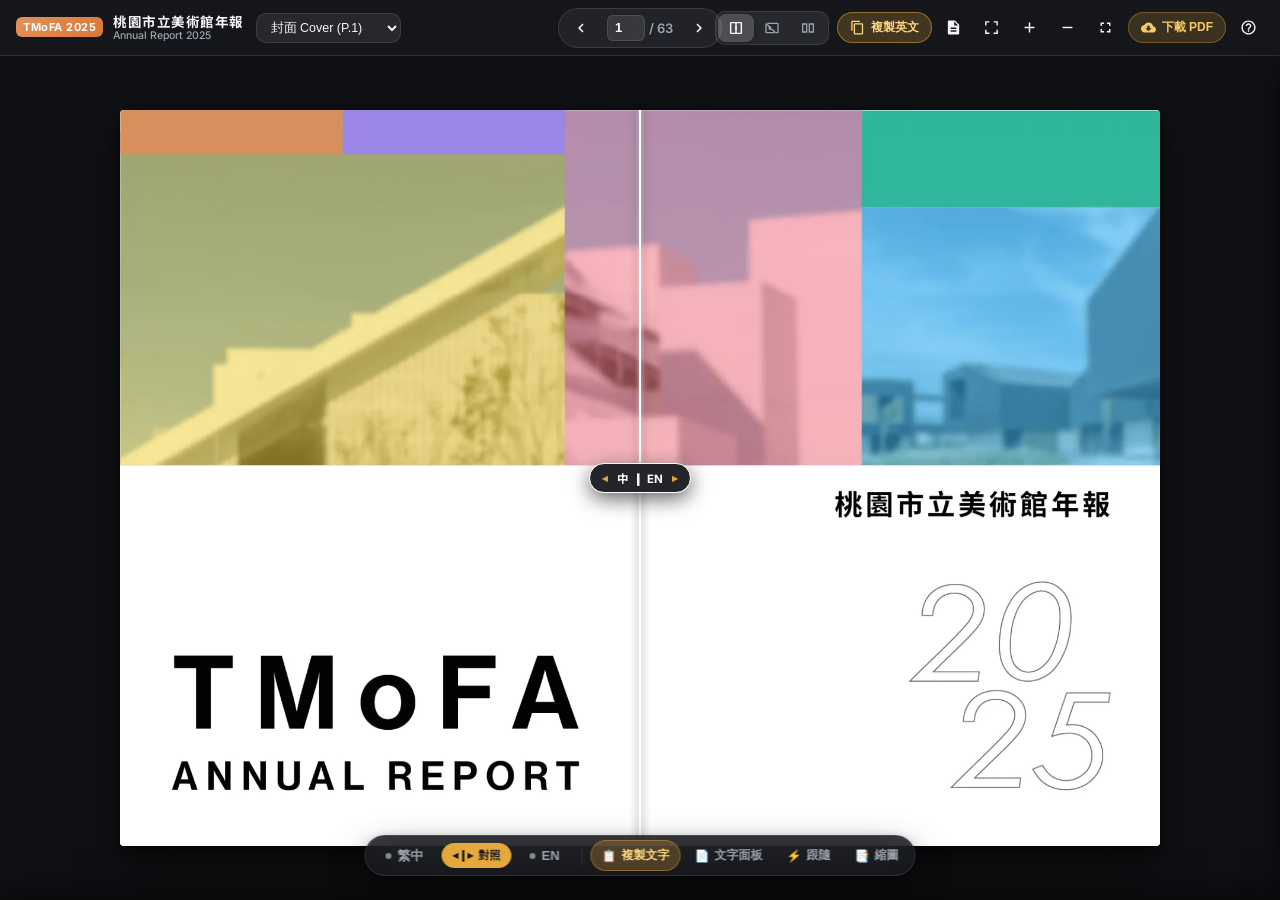
<file: index.html>
<!DOCTYPE html>
<html lang="zh-Hant">
<head>
  <meta charset="UTF-8">
  <meta http-equiv="refresh" content="0; url=/2025/">
  <meta name="viewport" content="width=device-width, initial-scale=1.0">
  <title>桃園市立美術館年報 | TMoFA Annual Report</title>
  <script>
    window.location.replace('/2025/' + window.location.hash);
  </script>
</head>
<body style="background: #141518; color: #fff; font-family: sans-serif; display: flex; align-items: center; justify-content: center; height: 100vh; margin: 0;">
  <p>正在前往 2025 桃園市立美術館年報... / Redirecting to 2025 TMoFA Annual Report...</p>
</body>
</html>
</file>
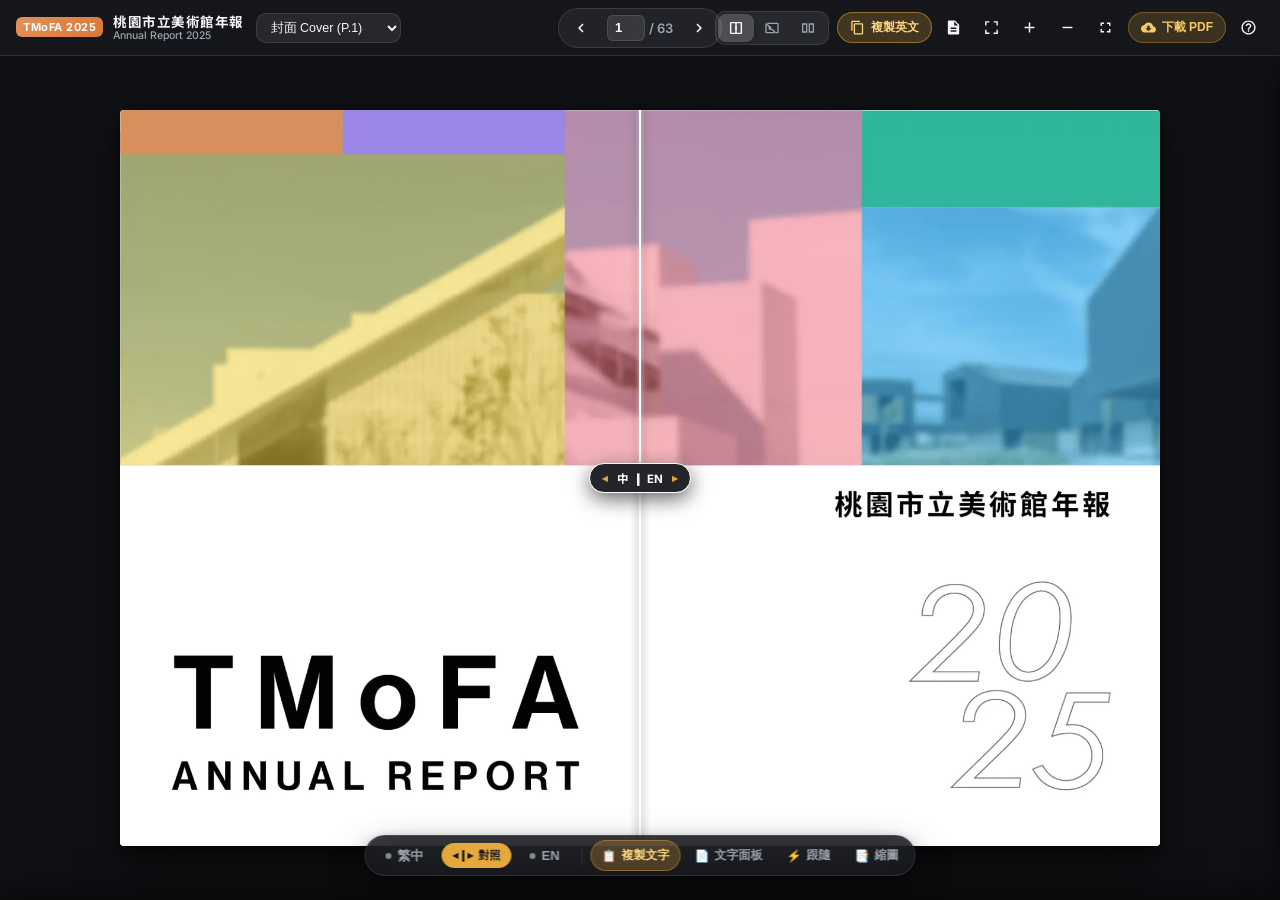
<file: 2025/index.html>
<!DOCTYPE html>
<html lang="zh-Hant">
<head>
  <meta charset="UTF-8">
  <meta name="viewport" content="width=device-width, initial-scale=1.0, maximum-scale=5.0">
  <title>2025 桃園市立美術館年報 | TMoFA Annual Report 2025 (中英雙語對照 / 支援文字選取複製)</title>
  <meta name="description" content="2025 桃園市立美術館年報中英雙語對照線上瀏覽平臺。支援浮動游標隨時中英切換、分屏簾幕對照、透明文字層選取複製、雙頁並排與高解析度閱讀。">
  <link rel="stylesheet" href="style.css">
  <link rel="preconnect" href="https://fonts.googleapis.com">
  <link rel="preconnect" href="https://fonts.gstatic.com" crossorigin>
  <link href="https://fonts.googleapis.com/css2?family=Inter:wght@400;500;600;700&family=Noto+Sans+TC:wght@400;500;700&display=swap" rel="stylesheet">
</head>
<body class="theme-dark">
  <!-- Top Navigation Bar -->
  <header class="app-header">
    <div class="header-left">
      <div class="brand">
        <span class="brand-badge">TMoFA 2025</span>
        <div class="brand-text">
          <span class="brand-title-zh">桃園市立美術館年報</span>
          <span class="brand-title-en">Annual Report 2025</span>
        </div>
      </div>

      <!-- Quick TOC Dropdown -->
      <div class="toc-wrapper">
        <select id="tocSelect" class="select-ctrl" aria-label="章節目錄">
          <option value="1">封面 Cover (P.1)</option>
          <option value="2">目錄 Contents (P.2)</option>
          <option value="3">館長肖像 Director (P.3)</option>
          <option value="4">館長序 Director's Foreword (P.4)</option>
          <option value="5">桃園市立美術館 Overview (P.5)</option>
          <option value="21">桃園市兒童美術館 TCAC (P.21)</option>
          <option value="36">橫山書法藝術館 HCAC (P.36)</option>
          <option value="48">綜合業務 General Affairs (P.48)</option>
          <option value="53">附錄 Appendix (P.53)</option>
          <option value="57">展覽活動簡表 Exhibition & Event Tables (P.57)</option>
          <option value="60">大事記 Chronology (P.60)</option>
          <option value="63">版權頁 Colophon (P.63)</option>
        </select>
      </div>
    </div>

    <!-- Center: Page Flipping Controls -->
    <div class="header-center">
      <button id="btnPrevPage" class="btn-icon" title="上一頁 Previous Page (←)" aria-label="上一頁">
        <svg viewBox="0 0 24 24" width="18" height="18"><path fill="currentColor" d="M15.41 7.41L14 6l-6 6 6 6 1.41-1.41L10.83 12z"/></svg>
      </button>

      <div class="page-selector">
        <input type="number" id="pageInput" min="1" max="63" value="1" aria-label="目前頁數">
        <span class="page-total">/ 63</span>
      </div>

      <button id="btnNextPage" class="btn-icon" title="下一頁 Next Page (→)" aria-label="下一頁">
        <svg viewBox="0 0 24 24" width="18" height="18"><path fill="currentColor" d="M10 6L8.59 7.41 13.17 12l-4.58 4.59L10 18l6-6z"/></svg>
      </button>
    </div>

    <!-- Right: Mode Switches, Copy Tools, Zoom & Downloads -->
    <div class="header-right">
      <!-- Mode Tabs -->
      <div class="mode-tabs" role="tablist" aria-label="瀏覽模式">
        <button id="modeSplit" class="tab-btn active" role="tab" aria-selected="true" title="浮動游標分屏對照 (S)">
          <svg viewBox="0 0 24 24" width="16" height="16"><path fill="currentColor" d="M19 3H5c-1.1 0-2 .9-2 2v14c0 1.1.9 2 2 2h14c1.1 0 2-.9 2-2V5c0-1.1-.9-2-2-2zm-8 16H5V5h6v14zm8 0h-6V5h6v14z"/><path fill="currentColor" d="M11 9h2v6h-2z"/></svg>
          <span>游標對照</span>
        </button>
        <button id="modeToggle" class="tab-btn" role="tab" aria-selected="false" title="單頁點擊/按鍵切換 (Space)">
          <svg viewBox="0 0 24 24" width="16" height="16"><path fill="currentColor" d="M12.89 11.1c-.3-.21-.66-.34-1.05-.34-.78 0-1.41.63-1.41 1.41s.63 1.41 1.41 1.41c.39 0 .75-.13 1.05-.34l4.5 4.5-1.41 1.41-4.5-4.5c-.47.28-1.02.44-1.61.44-1.74 0-3.15-1.41-3.15-3.15 0-.59.16-1.14.44-1.61l-4.5-4.5 1.41-1.41 4.5 4.5zM20 4H4c-1.1 0-2 .9-2 2v12c0 1.1.9 2 2 2h16c1.1 0 2-.9 2-2V6c0-1.1-.9-2-2-2zm0 14H4V6h16v12z"/></svg>
          <span>單頁切換</span>
        </button>
        <button id="modeSide" class="tab-btn" role="tab" aria-selected="false" title="雙頁並排檢視">
          <svg viewBox="0 0 24 24" width="16" height="16"><path fill="currentColor" d="M3 5v14h8V5H3zm6 12H5V7h4v10zm4-12v14h8V5h-8zm6 12h-4V7h4v10z"/></svg>
          <span>並排對照</span>
        </button>
      </div>

      <!-- Copy Action Buttons -->
      <div class="tool-group">
        <button id="btnCopyPageText" class="btn-action btn-copy" title="一鍵複製本頁英文文字 (Copy English Text)">
          <svg viewBox="0 0 24 24" width="15" height="15"><path fill="currentColor" d="M16 1H4c-1.1 0-2 .9-2 2v14h2V3h12V1zm3 4H8c-1.1 0-2 .9-2 2v14c0 1.1.9 2 2 2h11c1.1 0 2-.9 2-2V7c0-1.1-.9-2-2-2zm0 16H8V7h11v14z"/></svg>
          <span>複製英文</span>
        </button>

        <button id="btnOpenTextDrawer" class="btn-icon" title="開啟純文字檢視與排版文字面板">
          <svg viewBox="0 0 24 24" width="17" height="17"><path fill="currentColor" d="M14 2H6c-1.1 0-1.99.9-1.99 2L4 20c0 1.1.89 2 1.99 2H18c1.1 0 2-.9 2-2V8l-6-6zm2 16H8v-2h8v2zm0-4H8v-2h8v2zm-3-5V3.5L18.5 9H13z"/></svg>
        </button>

        <button id="btnZoomFit" class="btn-icon" title="最適畫面 Fit Screen">
          <svg viewBox="0 0 24 24" width="17" height="17"><path fill="currentColor" d="M3 3h6v2H5v4H3V3zm12 0h6v6h-2V5h-4V3zM3 15h2v4h4v2H3v-6zm16 4h-4v2h6v-6h-2v4z"/></svg>
        </button>
        <button id="btnZoomIn" class="btn-icon" title="放大 Zoom In (+)">
          <svg viewBox="0 0 24 24" width="17" height="17"><path fill="currentColor" d="M19 13h-6v6h-2v-6H5v-2h6V5h2v6h6v2z"/></svg>
        </button>
        <button id="btnZoomOut" class="btn-icon" title="縮小 Zoom Out (-)">
          <svg viewBox="0 0 24 24" width="17" height="17"><path fill="currentColor" d="M19 13H5v-2h14v2z"/></svg>
        </button>
        <button id="btnFullscreen" class="btn-icon" title="全螢幕 Fullscreen (F)">
          <svg viewBox="0 0 24 24" width="17" height="17"><path fill="currentColor" d="M7 14H5v5h5v-2H7v-3zm-2-4h2V7h3V5H5v5zm12 7h-3v2h5v-5h-2v3zM14 5v2h3v3h2V5h-5z"/></svg>
        </button>

        <!-- Download Dropdown -->
        <div class="dropdown-wrapper">
          <button id="btnDownload" class="btn-action" title="下載 PDF">
            <svg viewBox="0 0 24 24" width="15" height="15"><path fill="currentColor" d="M19.35 10.04C18.67 6.59 15.64 4 12 4 9.11 4 6.6 5.64 5.35 8.04 2.34 8.36 0 10.91 0 14c0 3.31 2.69 6 6 6h13c2.76 0 5-2.24 5-5 0-2.64-2.05-4.78-4.65-4.96zM17 13l-5 5-5-5h3V9h4v4h3z"/></svg>
            <span>下載 PDF</span>
          </button>
          <div class="dropdown-menu" id="downloadMenu">
            <a href="pdf/2025_TMoFA_Annual_Report_EN.pdf" download class="dropdown-item">
              <strong>English Edition PDF</strong>
              <small>高解析英文出版版 (12 MB)</small>
            </a>
            <a href="pdf/2025_TMoFA_Annual_Report_ZH.pdf" download class="dropdown-item">
              <strong>繁體中文原版 PDF</strong>
              <small>高解析中文年報版 (12 MB)</small>
            </a>
            <div class="dropdown-divider"></div>
            <a href="/quotation.html" target="_blank" class="dropdown-item" style="color: #ffd880;">
              <strong>📋 專案請款單 (Invoice #376)</strong>
              <small>2022–2024 年報請款明細</small>
            </a>
            <a href="/quotation2026.html" target="_blank" class="dropdown-item" style="color: #ffd880;">
              <strong>📋 2025 年報請款單 (Invoice #377)</strong>
              <small>2025 年報翻譯審稿請款明細</small>
            </a>
            <div class="dropdown-divider"></div>
            <div class="dropdown-footer">63 頁完整橫向 A4 規格</div>
          </div>
        </div>

        <button id="btnHelp" class="btn-icon" title="操作說明 (快捷鍵)">
          <svg viewBox="0 0 24 24" width="17" height="17"><path fill="currentColor" d="M11 18h2v-2h-2v2zm1-16C6.48 2 2 6.48 2 12s4.48 10 10 10 10-4.48 10-10S17.52 2 12 2zm0 18c-4.41 0-8-3.59-8-8s3.59-8 8-8 8 3.59 8 8-3.59 8-8 8zm0-14c-2.21 0-4 1.79-4 4h2c0-1.1.9-2 2-2s2 .9 2 2c0 2-3 1.75-3 5h2c0-2.25 3-2.5 3-5 0-2.21-1.79-4-4-4z"/></svg>
        </button>
      </div>
    </div>
  </header>

  <!-- Main Viewport Canvas -->
  <main class="viewer-main" id="viewerMain">
    <div class="page-stage" id="pageStage">
      <!-- 1. Split Curtain View (Default) -->
      <div class="split-container" id="splitContainer">
        <!-- Chinese Underlay Page (Left Side by default) -->
        <div class="layer layer-zh" id="layerZh">
          <img id="imgZh" src="pages/zh/p1.webp" alt="中文原版頁面" draggable="false">
          <!-- Transparent In-place Text Selection Layer (ZH) -->
          <div class="text-layer" id="textLayerZh"></div>
          <div class="lang-tag tag-zh">中文 (ZH)</div>
        </div>

        <!-- English Overlay Page (Right Side by default with clip-path) -->
        <div class="layer layer-en" id="layerEn">
          <img id="imgEn" src="pages/en/p1.webp" alt="English Translation Page" draggable="false">
          <!-- Transparent In-place Text Selection Layer (EN) -->
          <div class="text-layer" id="textLayerEn"></div>
          <div class="lang-tag tag-en">English (EN)</div>
        </div>

        <!-- Floating Curtain Divider & Cursor Handle -->
        <div class="curtain-line" id="curtainLine">
          <div class="curtain-handle" id="curtainHandle" title="拖曳分割簾幕 (或開啟游標跟隨)">
            <span class="handle-arrow">◂</span>
            <span class="handle-label">中 ❙ EN</span>
            <span class="handle-arrow">▸</span>
          </div>
        </div>
      </div>

      <!-- 2. Side by Side View (Dual Column) -->
      <div class="side-container" id="sideContainer" style="display: none;">
        <div class="side-pane side-zh">
          <div class="pane-header">繁體中文原版</div>
          <div class="side-pane-inner">
            <img id="imgSideZh" src="pages/zh/p1.webp" alt="中文版">
            <div class="text-layer" id="textLayerSideZh"></div>
          </div>
        </div>
        <div class="side-pane side-en">
          <div class="pane-header">English Edition (可選取文字)</div>
          <div class="side-pane-inner">
            <img id="imgSideEn" src="pages/en/p1.webp" alt="English Edition">
            <div class="text-layer" id="textLayerSideEn"></div>
          </div>
        </div>
      </div>
    </div>
  </main>

  <!-- Plain Text Drawer Panel (for easy copying into Word / InDesign) -->
  <aside class="text-drawer" id="textDrawer">
    <div class="text-drawer-header">
      <div class="text-drawer-tabs">
        <button class="drawer-tab active" id="tabDrawerEn">英文定稿 (EN)</button>
        <button class="drawer-tab" id="tabDrawerZh">中文原稿 (ZH)</button>
      </div>
      <div class="text-drawer-actions">
        <button id="btnCopyAllDrawer" class="btn-drawer-copy" title="複製此頁全文至剪貼簿">
          <svg viewBox="0 0 24 24" width="14" height="14"><path fill="currentColor" d="M16 1H4c-1.1 0-2 .9-2 2v14h2V3h12V1zm3 4H8c-1.1 0-2 .9-2 2v14c0 1.1.9 2 2 2h11c1.1 0 2-.9 2-2V7c0-1.1-.9-2-2-2zm0 16H8V7h11v14z"/></svg>
          <span>複製全文</span>
        </button>
        <button id="btnCloseTextDrawer" class="btn-close" title="關閉文字面板">✕</button>
      </div>
    </div>
    <div class="text-drawer-body">
      <div class="text-drawer-info">
        <span id="drawerPageInfo">第 1 頁內文</span>
        <small>點擊即可直接選取、反白或整段複製貼入 InDesign / Word</small>
      </div>
      <textarea id="drawerTextArea" readonly aria-label="本頁文字內容" spellcheck="false"></textarea>
    </div>
  </aside>

  <!-- Floating Sticky Bottom Pill (Instant Language & Mode Toggle) -->
  <aside class="floating-pill-bar" id="floatingPillBar">
    <div class="pill-container">
      <button class="pill-btn lang-btn active" id="pillZh" data-lang="zh" title="切換為中文 (Space)">
        <span class="pill-dot"></span>
        <span class="pill-title">繁中</span>
      </button>

      <button class="pill-divider-btn" id="pillSplitToggle" title="啟動/居中 浮動游標對照 (S)">
        <span class="pill-split-icon">◂❙▸</span>
        <span class="pill-split-label">對照</span>
      </button>

      <button class="pill-btn lang-btn" id="pillEn" data-lang="en" title="切換為英文 (Space)">
        <span class="pill-dot"></span>
        <span class="pill-title">EN</span>
      </button>

      <div class="pill-sep"></div>

      <!-- Copy Current Page Button -->
      <button class="pill-chip pill-chip-highlight" id="btnPillCopy" title="一鍵複製本頁英文文字 (Cmd+C)">
        <span class="chip-icon">📋</span>
        <span class="chip-text">複製文字</span>
      </button>

      <!-- Text Drawer Panel Trigger -->
      <button class="pill-chip" id="btnPillTextDrawer" title="開啟純文字排版抽屜">
        <span class="chip-icon">📄</span>
        <span class="chip-text">文字面板</span>
      </button>

      <!-- Follow Cursor Toggle Switch -->
      <button class="pill-chip" id="btnFollowCursor" title="開啟游標動態跟隨：滑鼠移動即時滑動簾幕 (C)">
        <span class="chip-icon">⚡</span>
        <span class="chip-text">跟隨</span>
      </button>

      <!-- Thumbnails Drawer Trigger -->
      <button class="pill-chip" id="btnToggleThumbs" title="展開頁面縮圖 (T)">
        <span class="chip-icon">📑</span>
        <span class="chip-text">縮圖</span>
      </button>
    </div>
  </aside>

  <!-- Bottom Thumbnails Drawer -->
  <section class="thumbs-drawer" id="thumbsDrawer">
    <div class="thumbs-header">
      <span class="thumbs-title">頁面縮圖瀏覽 (1–63 頁)</span>
      <button id="btnCloseThumbs" class="btn-close-thumbs" title="收合縮圖">✕</button>
    </div>
    <div class="thumbs-track" id="thumbsTrack">
      <!-- 63 thumbnails generated dynamically -->
    </div>
  </section>

  <!-- Toast Notification -->
  <div class="toast" id="toast"></div>

  <!-- Keyboard Shortcuts & Help Modal -->
  <div class="modal-backdrop" id="helpModal">
    <div class="modal-card">
      <div class="modal-header">
        <h3>快捷鍵與操作指南</h3>
        <button id="btnCloseModal" class="btn-close">✕</button>
      </div>
      <div class="modal-body">
        <div class="shortcut-list">
          <div class="shortcut-item">
            <kbd>滑鼠拖曳反白</kbd>
            <span>直接在頁面上選取英文或中文文字，支援 Ctrl+C / Cmd+C 複製！</span>
          </div>
          <div class="shortcut-item">
            <kbd>📋 複製文字</kbd>
            <span>點擊頂部或底部按鈕，一鍵將整頁英文純文字複製到剪貼簿</span>
          </div>
          <div class="shortcut-item">
            <kbd>Space</kbd> 或 <kbd>T</kbd>
            <span>在中文與英文之間快速切換（單頁模式）</span>
          </div>
          <div class="shortcut-item">
            <kbd>←</kbd> / <kbd>→</kbd>
            <span>切換前一頁 / 下一頁</span>
          </div>
          <div class="shortcut-item">
            <kbd>S</kbd>
            <span>切換為「浮動游標分屏對照」模式</span>
          </div>
          <div class="shortcut-item">
            <kbd>C</kbd>
            <span>開啟 / 關閉「滑鼠游標自動跟隨對照」</span>
          </div>
          <div class="shortcut-item">
            <kbd>F</kbd>
            <span>切換全螢幕檢視</span>
          </div>
          <div class="shortcut-item">
            <kbd>Home</kbd> / <kbd>End</kbd>
            <span>跳轉至封面 (P.1) / 版權頁 (P.63)</span>
          </div>
        </div>
      </div>
      <div class="modal-footer">
        <p class="modal-note">桃園市立美術館 2025 年報 · 數位雙語排版與出版文字複製系統</p>
      </div>
    </div>
  </div>

  <script src="viewer.js"></script>
</body>
</html>
</file>
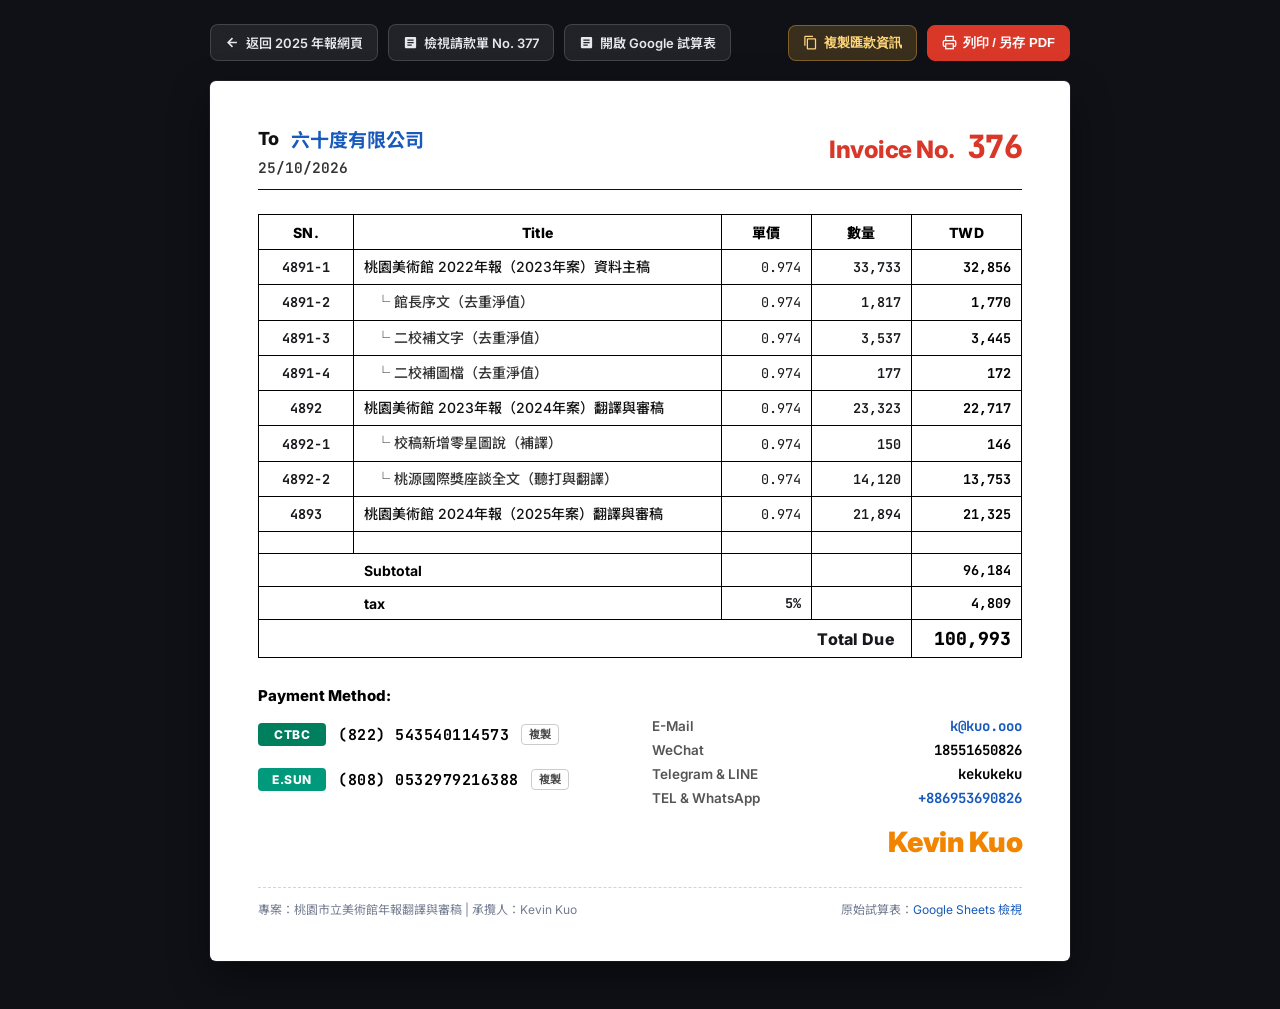
<file: quotation.html>
<!DOCTYPE html>
<html lang="zh-Hant">
<head>
  <meta charset="UTF-8">
  <meta name="viewport" content="width=device-width, initial-scale=1.0">
  <title>請款單 Invoice No. 376 | 六十度有限公司 - 桃園市立美術館年報專案</title>
  <link rel="preconnect" href="https://fonts.googleapis.com">
  <link rel="preconnect" href="https://fonts.gstatic.com" crossorigin>
  <link href="https://fonts.googleapis.com/css2?family=Inter:wght@400;500;600;700;800&family=Noto+Sans+TC:wght@400;500;700&family=JetBrains+Mono:wght@500;600;700&display=swap" rel="stylesheet">
  <style>
    :root {
      --bg-page: #0f1117;
      --paper-bg: #ffffff;
      --text-main: #18191c;
      --text-secondary: #4b5262;
      --text-muted: #737c90;
      --border-color: #000000;
      --border-subtle: #e2e5eb;
      --accent-red: #d93829;
      --accent-gold: #e5a93b;
      --ctbc-green: #007f5f;
      --esun-green: #00997b;
      --kevin-orange: #f28500;
      --shadow-sheet: 0 16px 40px rgba(0, 0, 0, 0.45), 0 0 0 1px rgba(255, 255, 255, 0.08);
      --radius-sm: 4px;
      --radius-md: 8px;
    }

    * {
      box-sizing: border-box;
      margin: 0;
      padding: 0;
    }

    body {
      background-color: var(--bg-page);
      color: var(--text-main);
      font-family: "Inter", "Noto Sans TC", -apple-system, BlinkMacSystemFont, "Segoe UI", sans-serif;
      min-height: 100vh;
      display: flex;
      flex-direction: column;
      align-items: center;
      padding: 24px 16px 48px;
      -webkit-font-smoothing: antialiased;
    }

    /* Top Utility Bar (Screen only) */
    .top-actions {
      width: 100%;
      max-width: 860px;
      display: flex;
      align-items: center;
      justify-content: space-between;
      gap: 12px;
      margin-bottom: 20px;
      flex-wrap: wrap;
    }

    .top-actions-left, .top-actions-right {
      display: flex;
      align-items: center;
      gap: 10px;
      flex-wrap: wrap;
    }

    .btn-action {
      display: inline-flex;
      align-items: center;
      gap: 6px;
      padding: 8px 14px;
      border-radius: var(--radius-md);
      font-size: 13px;
      font-weight: 600;
      text-decoration: none;
      cursor: pointer;
      transition: all 0.2s ease;
      border: 1px solid rgba(255, 255, 255, 0.15);
      background: rgba(255, 255, 255, 0.08);
      color: #e6e8ec;
      backdrop-filter: blur(8px);
    }

    .btn-action:hover {
      background: rgba(255, 255, 255, 0.16);
      color: #ffffff;
      transform: translateY(-1px);
    }

    .btn-action.btn-primary {
      background: var(--accent-red);
      color: #ffffff;
      border-color: var(--accent-red);
    }

    .btn-action.btn-primary:hover {
      background: #c52d1f;
      border-color: #c52d1f;
    }

    .btn-action.btn-gold {
      background: rgba(229, 169, 59, 0.2);
      color: #ffd679;
      border-color: rgba(229, 169, 59, 0.4);
    }

    .btn-action.btn-gold:hover {
      background: var(--accent-gold);
      color: #000;
    }

    /* Paper Container */
    .invoice-sheet {
      width: 100%;
      max-width: 860px;
      background: var(--paper-bg);
      border-radius: 6px;
      box-shadow: var(--shadow-sheet);
      padding: 44px 48px;
      position: relative;
    }

    /* Header Info */
    .sheet-header {
      display: flex;
      justify-content: space-between;
      align-items: flex-start;
      margin-bottom: 24px;
      padding-bottom: 12px;
      border-bottom: 1px solid #111;
    }

    .recipient-block {
      display: flex;
      flex-direction: column;
      gap: 6px;
    }

    .recipient-to {
      font-size: 18px;
      font-weight: 800;
      color: #111;
      display: flex;
      align-items: center;
      gap: 12px;
    }

    .recipient-name {
      color: #185abc;
      font-weight: 700;
      font-size: 19px;
    }

    .invoice-date {
      font-size: 14.5px;
      font-weight: 600;
      color: #333;
      font-family: "JetBrains Mono", monospace;
    }

    .invoice-number-block {
      text-align: right;
      display: flex;
      align-items: baseline;
      justify-content: flex-end;
      gap: 12px;
    }

    .invoice-label {
      font-size: 24px;
      font-weight: 800;
      color: var(--accent-red);
      letter-spacing: -0.5px;
    }

    .invoice-no {
      font-size: 32px;
      font-weight: 900;
      color: var(--accent-red);
      font-family: "JetBrains Mono", monospace;
      letter-spacing: -0.5px;
    }

    /* Main Grid Table */
    .invoice-table-wrapper {
      width: 100%;
      overflow-x: auto;
      margin-bottom: 28px;
    }

    .invoice-table {
      width: 100%;
      border-collapse: collapse;
      font-size: 14px;
      table-layout: fixed;
    }

    .invoice-table col.col-sn { width: 95px; }
    .invoice-table col.col-title { width: auto; }
    .invoice-table col.col-unit { width: 90px; }
    .invoice-table col.col-qty { width: 100px; }
    .invoice-table col.col-amount { width: 110px; }

    .invoice-table th, .invoice-table td {
      border: 1px solid #000;
      padding: 7px 10px;
      vertical-align: middle;
    }

    .invoice-table th {
      background: #ffffff;
      font-weight: 800;
      color: #000;
      text-align: center;
      font-size: 14px;
      letter-spacing: 0.2px;
    }

    .invoice-table th.th-title {
      text-align: center;
    }

    .invoice-table td.td-sn {
      font-family: "JetBrains Mono", monospace;
      font-weight: 700;
      font-size: 13.5px;
      text-align: center;
    }

    .invoice-table td.td-title {
      font-weight: 500;
      color: #111;
      text-align: left;
      line-height: 1.45;
    }

    .invoice-table td.td-subitem {
      padding-left: 22px;
      color: #333;
    }

    .invoice-table td.td-unit,
    .invoice-table td.td-qty,
    .invoice-table td.td-amount {
      text-align: right;
      font-family: "JetBrains Mono", monospace;
      font-size: 13.5px;
    }

    .invoice-table td.td-qty {
      font-weight: 600;
    }

    .invoice-table td.td-amount {
      font-weight: 700;
      color: #000;
    }

    /* Summary Totals */
    .invoice-table tr.row-empty td {
      border: 1px solid #000;
      height: 22px;
    }

    .invoice-table tr.row-summary td {
      font-weight: 700;
    }

    .invoice-table tr.row-summary td.td-label {
      font-weight: 700;
      color: #000;
    }

    .invoice-table tr.row-total td {
      font-size: 16px;
      font-weight: 800;
    }

    .invoice-table tr.row-total td.td-total-amount {
      font-size: 18px;
      font-weight: 900;
      color: #000;
    }

    /* Payment & Contact Section */
    .payment-section {
      margin-top: 10px;
    }

    .payment-title {
      font-size: 15px;
      font-weight: 800;
      color: #000;
      margin-bottom: 12px;
    }

    .payment-grid {
      display: grid;
      grid-template-columns: 1fr 1fr;
      gap: 24px;
    }

    /* Bank Accounts */
    .bank-list {
      display: flex;
      flex-direction: column;
      gap: 10px;
    }

    .bank-card {
      display: flex;
      align-items: center;
      gap: 12px;
      padding: 6px 0;
    }

    .bank-badge {
      display: inline-flex;
      align-items: center;
      justify-content: center;
      padding: 4px 10px;
      border-radius: var(--radius-sm);
      font-size: 12px;
      font-weight: 800;
      letter-spacing: 0.5px;
      color: #fff;
      min-width: 68px;
    }

    .badge-ctbc {
      background-color: var(--ctbc-green);
    }

    .badge-esun {
      background-color: var(--esun-green);
    }

    .bank-account-num {
      font-family: "JetBrains Mono", monospace;
      font-size: 15px;
      font-weight: 700;
      color: #000;
      letter-spacing: 0.5px;
    }

    .btn-copy-account {
      background: none;
      border: 1px solid #ccc;
      border-radius: var(--radius-sm);
      padding: 2px 7px;
      font-size: 11px;
      font-weight: 600;
      cursor: pointer;
      color: #444;
      transition: all 0.15s;
    }

    .btn-copy-account:hover {
      background: #f0f0f0;
      border-color: #888;
      color: #000;
    }

    /* Contact Details */
    .contact-list {
      display: flex;
      flex-direction: column;
      gap: 6px;
      font-size: 14px;
    }

    .contact-row {
      display: flex;
      align-items: center;
      justify-content: space-between;
      gap: 12px;
    }

    .contact-label {
      color: #555;
      font-weight: 600;
      font-size: 13.5px;
      min-width: 120px;
    }

    .contact-value {
      font-family: "JetBrains Mono", monospace;
      font-weight: 700;
      color: #000;
      font-size: 14px;
      text-align: right;
    }

    .contact-value a {
      color: #185abc;
      text-decoration: none;
    }

    .contact-value a:hover {
      text-decoration: underline;
    }

    /* Signature Block */
    .signature-row {
      margin-top: 18px;
      display: flex;
      justify-content: flex-end;
      align-items: center;
    }

    .signature-name {
      font-size: 28px;
      font-weight: 900;
      color: var(--kevin-orange);
      letter-spacing: -0.5px;
      font-family: "Inter", sans-serif;
    }

    /* Footer Note */
    .sheet-footer-note {
      margin-top: 28px;
      padding-top: 12px;
      border-top: 1px dashed #d0d4dc;
      font-size: 12px;
      color: var(--text-muted);
      display: flex;
      justify-content: space-between;
      align-items: center;
      flex-wrap: wrap;
      gap: 8px;
    }

    .sheet-footer-note a {
      color: #185abc;
      text-decoration: none;
    }

    .sheet-footer-note a:hover {
      text-decoration: underline;
    }

    /* Toast Notification */
    .toast-msg {
      position: fixed;
      bottom: 24px;
      left: 50%;
      transform: translateX(-50%) translateY(30px);
      background: rgba(18, 19, 24, 0.95);
      border: 1px solid rgba(229, 169, 59, 0.6);
      color: #ffffff;
      padding: 10px 20px;
      border-radius: 30px;
      font-size: 13px;
      font-weight: 600;
      box-shadow: 0 10px 25px rgba(0, 0, 0, 0.4);
      opacity: 0;
      pointer-events: none;
      transition: all 0.25s cubic-bezier(0.16, 1, 0.3, 1);
      z-index: 999;
      display: flex;
      align-items: center;
      gap: 8px;
    }

    .toast-msg.show {
      opacity: 1;
      transform: translateX(-50%) translateY(0);
    }

    /* Print Styles */
    @media print {
      @page {
        size: A4 portrait;
        margin: 12mm 14mm;
      }

      body {
        background: #ffffff !important;
        padding: 0 !important;
        color: #000000 !important;
      }

      .top-actions, .btn-copy-account, .toast-msg, .sheet-footer-note {
        display: none !important;
      }

      .invoice-sheet {
        box-shadow: none !important;
        padding: 0 !important;
        max-width: 100% !important;
        border-radius: 0 !important;
      }

      .bank-badge {
        -webkit-print-color-adjust: exact !important;
        print-color-adjust: exact !important;
      }

      .invoice-label, .invoice-no {
        -webkit-print-color-adjust: exact !important;
        print-color-adjust: exact !important;
      }

      .signature-name {
        -webkit-print-color-adjust: exact !important;
        print-color-adjust: exact !important;
      }
    }

    /* Responsive Mobile Styles */
    @media (max-width: 768px) {
      .invoice-sheet {
        padding: 24px 18px;
      }

      .sheet-header {
        flex-direction: column;
        gap: 14px;
      }

      .invoice-number-block {
        justify-content: flex-start;
      }

      .payment-grid {
        grid-template-columns: 1fr;
        gap: 18px;
      }

      .contact-row {
        justify-content: space-between;
      }

      .invoice-table col.col-sn { width: 75px; }
      .invoice-table col.col-unit { width: 70px; }
      .invoice-table col.col-qty { width: 80px; }
      .invoice-table col.col-amount { width: 85px; }
      .invoice-table { font-size: 12.5px; }
      .invoice-table td.td-sn,
      .invoice-table td.td-unit,
      .invoice-table td.td-qty,
      .invoice-table td.td-amount { font-size: 12px; }
    }
  </style>
</head>
<body>

  <!-- Top Utilities Bar -->
  <aside class="top-actions">
    <div class="top-actions-left">
      <a href="/2025/" class="btn-action">
        <svg width="15" height="15" viewBox="0 0 24 24" fill="none" stroke="currentColor" stroke-width="2.5"><path d="M19 12H5M12 19l-7-7 7-7"/></svg>
        返回 2025 年報網頁
      </a>
      <a href="/quotation2026.html" class="btn-action">
        <svg width="15" height="15" viewBox="0 0 24 24" fill="currentColor"><path d="M19 3H5c-1.1 0-2 .9-2 2v14c0 1.1.9 2 2 2h14c1.1 0 2-.9 2-2V5c0-1.1-.9-2-2-2zm-5 14H7v-2h7v2zm3-4H7v-2h10v2zm0-4H7V7h10v2z"/></svg>
        檢視請款單 No. 377
      </a>
      <a href="https://docs.google.com/spreadsheets/d/1zz-hz2Ow2sRzkohYE0RKd2f8liu4B9ajY5R7YrhOZS8/edit?usp=sharing" target="_blank" rel="noopener noreferrer" class="btn-action">
        <svg width="15" height="15" viewBox="0 0 24 24" fill="currentColor"><path d="M19 3H5c-1.1 0-2 .9-2 2v14c0 1.1.9 2 2 2h14c1.1 0 2-.9 2-2V5c0-1.1-.9-2-2-2zm-5 14H7v-2h7v2zm3-4H7v-2h10v2zm0-4H7V7h10v2z"/></svg>
        開啟 Google 試算表
      </a>
    </div>
    <div class="top-actions-right">
      <button class="btn-action btn-gold" id="btnCopyBankAll">
        <svg width="15" height="15" viewBox="0 0 24 24" fill="currentColor"><path d="M16 1H4c-1.1 0-2 .9-2 2v14h2V3h12V1zm3 4H8c-1.1 0-2 .9-2 2v14c0 1.1.9 2 2 2h11c1.1 0 2-.9 2-2V7c0-1.1-.9-2-2-2zm0 16H8V7h11v14z"/></svg>
        複製匯款資訊
      </button>
      <button class="btn-action btn-primary" onclick="window.print()">
        <svg width="15" height="15" viewBox="0 0 24 24" fill="none" stroke="currentColor" stroke-width="2"><path d="M6 9V2h12v7M6 18H4a2 2 0 01-2-2v-5a2 2 0 012-2h16a2 2 0 012 2v5a2 2 0 01-2 2h-2"/><rect x="6" y="14" width="12" height="8"/></svg>
        列印 / 另存 PDF
      </button>
    </div>
  </aside>

  <!-- Printable Invoice Paper Sheet -->
  <main class="invoice-sheet" id="invoiceSheet">
    <!-- Header -->
    <header class="sheet-header">
      <div class="recipient-block">
        <div class="recipient-to">
          <span>To</span>
          <span class="recipient-name">六十度有限公司</span>
        </div>
        <div class="invoice-date">25/10/2026</div>
      </div>
      <div class="invoice-number-block">
        <span class="invoice-label">Invoice No.</span>
        <span class="invoice-no">376</span>
      </div>
    </header>

    <!-- Detailed Invoice Items Table -->
    <div class="invoice-table-wrapper">
      <table class="invoice-table">
        <colgroup>
          <col class="col-sn">
          <col class="col-title">
          <col class="col-unit">
          <col class="col-qty">
          <col class="col-amount">
        </colgroup>
        <thead>
          <tr>
            <th>SN.</th>
            <th class="th-title">Title</th>
            <th>單價</th>
            <th>數量</th>
            <th>TWD</th>
          </tr>
        </thead>
        <tbody>
          <tr>
            <td class="td-sn">4891-1</td>
            <td class="td-title">桃園美術館 2022年報（2023年案）資料主稿</td>
            <td class="td-unit">0.974</td>
            <td class="td-qty">33,733</td>
            <td class="td-amount">32,856</td>
          </tr>
          <tr>
            <td class="td-sn">4891-2</td>
            <td class="td-title td-subitem">└ 館長序文（去重淨值）</td>
            <td class="td-unit">0.974</td>
            <td class="td-qty">1,817</td>
            <td class="td-amount">1,770</td>
          </tr>
          <tr>
            <td class="td-sn">4891-3</td>
            <td class="td-title td-subitem">└ 二校補文字（去重淨值）</td>
            <td class="td-unit">0.974</td>
            <td class="td-qty">3,537</td>
            <td class="td-amount">3,445</td>
          </tr>
          <tr>
            <td class="td-sn">4891-4</td>
            <td class="td-title td-subitem">└ 二校補圖檔（去重淨值）</td>
            <td class="td-unit">0.974</td>
            <td class="td-qty">177</td>
            <td class="td-amount">172</td>
          </tr>
          <tr>
            <td class="td-sn">4892</td>
            <td class="td-title">桃園美術館 2023年報（2024年案）翻譯與審稿</td>
            <td class="td-unit">0.974</td>
            <td class="td-qty">23,323</td>
            <td class="td-amount">22,717</td>
          </tr>
          <tr>
            <td class="td-sn">4892-1</td>
            <td class="td-title td-subitem">└ 校稿新增零星圖說（補譯）</td>
            <td class="td-unit">0.974</td>
            <td class="td-qty">150</td>
            <td class="td-amount">146</td>
          </tr>
          <tr>
            <td class="td-sn">4892-2</td>
            <td class="td-title td-subitem">└ 桃源國際獎座談全文（聽打與翻譯）</td>
            <td class="td-unit">0.974</td>
            <td class="td-qty">14,120</td>
            <td class="td-amount">13,753</td>
          </tr>
          <tr>
            <td class="td-sn">4893</td>
            <td class="td-title">桃園美術館 2024年報（2025年案）翻譯與審稿</td>
            <td class="td-unit">0.974</td>
            <td class="td-qty">21,894</td>
            <td class="td-amount">21,325</td>
          </tr>
          <!-- Empty separator row -->
          <tr class="row-empty">
            <td></td>
            <td></td>
            <td></td>
            <td></td>
            <td></td>
          </tr>
          <!-- Subtotal -->
          <tr class="row-summary">
            <td style="border-right: none;"></td>
            <td class="td-label" style="border-left: none;">Subtotal</td>
            <td></td>
            <td></td>
            <td class="td-amount">96,184</td>
          </tr>
          <!-- Tax 5% -->
          <tr class="row-summary">
            <td style="border-right: none;"></td>
            <td class="td-label" style="border-left: none;">tax</td>
            <td class="td-unit">5%</td>
            <td></td>
            <td class="td-amount">4,809</td>
          </tr>
          <!-- Total Due -->
          <tr class="row-summary row-total">
            <td colspan="4" style="text-align: right; padding-right: 16px; font-weight: 800; letter-spacing: 0.3px;">Total Due</td>
            <td class="td-amount td-total-amount">100,993</td>
          </tr>
        </tbody>
      </table>
    </div>

    <!-- Payment & Contact Information -->
    <section class="payment-section">
      <h3 class="payment-title">Payment Method:</h3>
      
      <div class="payment-grid">
        <!-- Bank Accounts (Left Column) -->
        <div class="bank-list">
          <div class="bank-card">
            <span class="bank-badge badge-ctbc">CTBC</span>
            <span class="bank-account-num">(822) 543540114573</span>
            <button class="btn-copy-account" data-copy="822543540114573" data-label="中國信託帳號">複製</button>
          </div>
          <div class="bank-card">
            <span class="bank-badge badge-esun">E.SUN</span>
            <span class="bank-account-num">(808) 0532979216388</span>
            <button class="btn-copy-account" data-copy="8080532979216388" data-label="玉山銀行帳號">複製</button>
          </div>
        </div>

        <!-- Contact Info (Right Column) -->
        <div class="contact-list">
          <div class="contact-row">
            <span class="contact-label">E-Mail</span>
            <span class="contact-value"><a href="mailto:k@kuo.ooo">k@kuo.ooo</a></span>
          </div>
          <div class="contact-row">
            <span class="contact-label">WeChat</span>
            <span class="contact-value">18551650826</span>
          </div>
          <div class="contact-row">
            <span class="contact-label">Telegram &amp; LINE</span>
            <span class="contact-value">kekukeku</span>
          </div>
          <div class="contact-row">
            <span class="contact-label">TEL &amp; WhatsApp</span>
            <span class="contact-value"><a href="tel:+886953690826">+886953690826</a></span>
          </div>
        </div>
      </div>

      <!-- Signature -->
      <div class="signature-row">
        <div class="signature-name">Kevin Kuo</div>
      </div>
    </section>

    <!-- Footer metadata -->
    <footer class="sheet-footer-note">
      <div>專案：桃園市立美術館年報翻譯與審稿 | 承攬人：Kevin Kuo</div>
      <div>原始試算表：<a href="https://docs.google.com/spreadsheets/d/1zz-hz2Ow2sRzkohYE0RKd2f8liu4B9ajY5R7YrhOZS8/edit?usp=sharing" target="_blank" rel="noopener noreferrer">Google Sheets 檢視</a></div>
    </footer>
  </main>

  <!-- Toast Notification -->
  <div class="toast-msg" id="toast">✅ 已複製到剪貼簿</div>

  <script>
    // Copy buttons
    const toast = document.getElementById('toast');
    let toastTimer = null;

    function showToast(msg) {
      toast.textContent = msg;
      toast.classList.add('show');
      clearTimeout(toastTimer);
      toastTimer = setTimeout(() => {
        toast.classList.remove('show');
      }, 2500);
    }

    function copyToClipboard(text, successMsg) {
      if (navigator.clipboard && navigator.clipboard.writeText) {
        navigator.clipboard.writeText(text).then(() => {
          showToast(successMsg);
        }).catch(() => {
          fallbackCopy(text, successMsg);
        });
      } else {
        fallbackCopy(text, successMsg);
      }
    }

    function fallbackCopy(text, successMsg) {
      const ta = document.createElement('textarea');
      ta.value = text;
      ta.style.position = 'fixed';
      ta.style.opacity = '0';
      document.body.appendChild(ta);
      ta.focus();
      ta.select();
      try {
        document.execCommand('copy');
        showToast(successMsg);
      } catch (_) {
        showToast('❌ 複製失敗');
      }
      document.body.removeChild(ta);
    }

    // Individual bank copy buttons
    document.querySelectorAll('.btn-copy-account').forEach(btn => {
      btn.addEventListener('click', () => {
        const val = btn.dataset.copy;
        const label = btn.dataset.label || '帳號';
        copyToClipboard(val, `✅ 已複製 ${label}：${val}`);
      });
    });

    // Copy all bank info button
    const btnCopyBankAll = document.getElementById('btnCopyBankAll');
    if (btnCopyBankAll) {
      btnCopyBankAll.addEventListener('click', () => {
        const text = `【六十度有限公司 請款單 No. 376 付款資訊】\n總計應付：TWD 100,993\n\n1. 中國信託商業銀行 (822)\n帳號：543540114573\n\n2. 玉山商業銀行 (808)\n帳號：0532979216388\n\n聯絡人：Kevin Kuo\nE-mail: k@kuo.ooo\nTEL: +886953690826`;
        copyToClipboard(text, '✅ 已複製完整匯款與聯絡資訊！');
      });
    }
  </script>
</body>
</html>
</file>
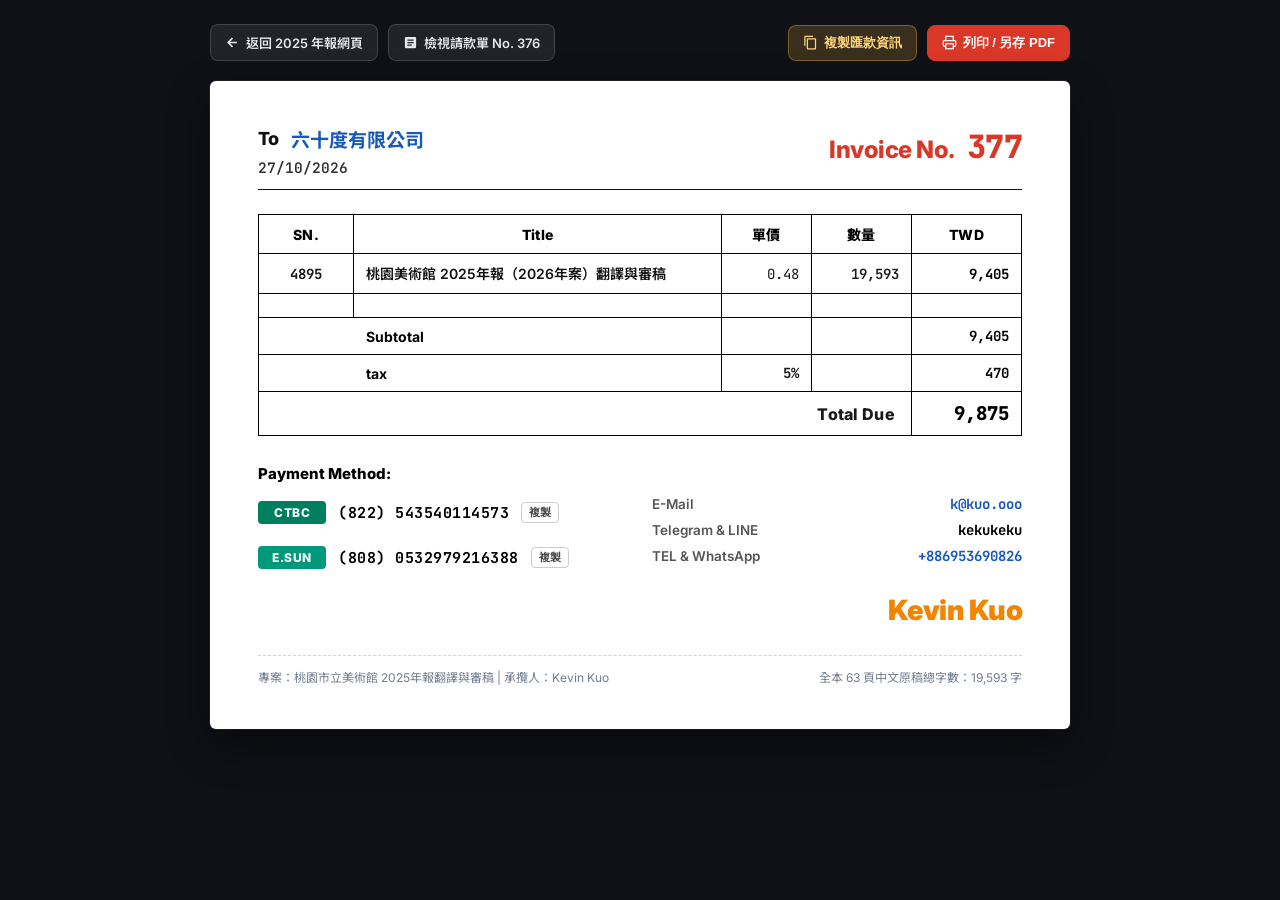
<file: quotation2026.html>
<!DOCTYPE html>
<html lang="zh-Hant">
<head>
  <meta charset="UTF-8">
  <meta name="viewport" content="width=device-width, initial-scale=1.0">
  <title>請款單 Invoice No. 377 | 六十度有限公司 - 桃園市立美術館 2025年報專案</title>
  <link rel="preconnect" href="https://fonts.googleapis.com">
  <link rel="preconnect" href="https://fonts.gstatic.com" crossorigin>
  <link href="https://fonts.googleapis.com/css2?family=Inter:wght@400;500;600;700;800&family=Noto+Sans+TC:wght@400;500;700&family=JetBrains+Mono:wght@500;600;700&display=swap" rel="stylesheet">
  <style>
    :root {
      --bg-page: #0f1117;
      --paper-bg: #ffffff;
      --text-main: #18191c;
      --text-secondary: #4b5262;
      --text-muted: #737c90;
      --border-color: #000000;
      --border-subtle: #e2e5eb;
      --accent-red: #d93829;
      --accent-gold: #e5a93b;
      --ctbc-green: #007f5f;
      --esun-green: #00997b;
      --kevin-orange: #f28500;
      --shadow-sheet: 0 16px 40px rgba(0, 0, 0, 0.45), 0 0 0 1px rgba(255, 255, 255, 0.08);
      --radius-sm: 4px;
      --radius-md: 8px;
    }

    * {
      box-sizing: border-box;
      margin: 0;
      padding: 0;
    }

    body {
      background-color: var(--bg-page);
      color: var(--text-main);
      font-family: "Inter", "Noto Sans TC", -apple-system, BlinkMacSystemFont, "Segoe UI", sans-serif;
      min-height: 100vh;
      display: flex;
      flex-direction: column;
      align-items: center;
      padding: 24px 16px 48px;
      -webkit-font-smoothing: antialiased;
    }

    /* Top Utility Bar (Screen only) */
    .top-actions {
      width: 100%;
      max-width: 860px;
      display: flex;
      align-items: center;
      justify-content: space-between;
      gap: 12px;
      margin-bottom: 20px;
      flex-wrap: wrap;
    }

    .top-actions-left, .top-actions-right {
      display: flex;
      align-items: center;
      gap: 10px;
      flex-wrap: wrap;
    }

    .btn-action {
      display: inline-flex;
      align-items: center;
      gap: 6px;
      padding: 8px 14px;
      border-radius: var(--radius-md);
      font-size: 13px;
      font-weight: 600;
      text-decoration: none;
      cursor: pointer;
      transition: all 0.2s ease;
      border: 1px solid rgba(255, 255, 255, 0.15);
      background: rgba(255, 255, 255, 0.08);
      color: #e6e8ec;
      backdrop-filter: blur(8px);
    }

    .btn-action:hover {
      background: rgba(255, 255, 255, 0.16);
      color: #ffffff;
      transform: translateY(-1px);
    }

    .btn-action.btn-primary {
      background: var(--accent-red);
      color: #ffffff;
      border-color: var(--accent-red);
    }

    .btn-action.btn-primary:hover {
      background: #c52d1f;
      border-color: #c52d1f;
    }

    .btn-action.btn-gold {
      background: rgba(229, 169, 59, 0.2);
      color: #ffd679;
      border-color: rgba(229, 169, 59, 0.4);
    }

    .btn-action.btn-gold:hover {
      background: var(--accent-gold);
      color: #000;
    }

    /* Paper Container */
    .invoice-sheet {
      width: 100%;
      max-width: 860px;
      background: var(--paper-bg);
      border-radius: 6px;
      box-shadow: var(--shadow-sheet);
      padding: 44px 48px;
      position: relative;
    }

    /* Header Info */
    .sheet-header {
      display: flex;
      justify-content: space-between;
      align-items: flex-start;
      margin-bottom: 24px;
      padding-bottom: 12px;
      border-bottom: 1px solid #111;
    }

    .recipient-block {
      display: flex;
      flex-direction: column;
      gap: 6px;
    }

    .recipient-to {
      font-size: 18px;
      font-weight: 800;
      color: #111;
      display: flex;
      align-items: center;
      gap: 12px;
    }

    .recipient-name {
      color: #185abc;
      font-weight: 700;
      font-size: 19px;
    }

    .invoice-date {
      font-size: 14.5px;
      font-weight: 600;
      color: #333;
      font-family: "JetBrains Mono", monospace;
    }

    .invoice-number-block {
      text-align: right;
      display: flex;
      align-items: baseline;
      justify-content: flex-end;
      gap: 12px;
    }

    .invoice-label {
      font-size: 24px;
      font-weight: 800;
      color: var(--accent-red);
      letter-spacing: -0.5px;
    }

    .invoice-no {
      font-size: 32px;
      font-weight: 900;
      color: var(--accent-red);
      font-family: "JetBrains Mono", monospace;
      letter-spacing: -0.5px;
    }

    /* Main Grid Table */
    .invoice-table-wrapper {
      width: 100%;
      overflow-x: auto;
      margin-bottom: 28px;
    }

    .invoice-table {
      width: 100%;
      border-collapse: collapse;
      font-size: 14px;
      table-layout: fixed;
    }

    .invoice-table col.col-sn { width: 95px; }
    .invoice-table col.col-title { width: auto; }
    .invoice-table col.col-unit { width: 90px; }
    .invoice-table col.col-qty { width: 100px; }
    .invoice-table col.col-amount { width: 110px; }

    .invoice-table th, .invoice-table td {
      border: 1px solid #000;
      padding: 9px 12px;
      vertical-align: middle;
    }

    .invoice-table th {
      background: #ffffff;
      font-weight: 800;
      color: #000;
      text-align: center;
      font-size: 14px;
      letter-spacing: 0.2px;
    }

    .invoice-table th.th-title {
      text-align: center;
    }

    .invoice-table td.td-sn {
      font-family: "JetBrains Mono", monospace;
      font-weight: 700;
      font-size: 14px;
      text-align: center;
    }

    .invoice-table td.td-title {
      font-weight: 600;
      color: #111;
      text-align: left;
      line-height: 1.5;
    }

    .invoice-table td.td-unit,
    .invoice-table td.td-qty,
    .invoice-table td.td-amount {
      text-align: right;
      font-family: "JetBrains Mono", monospace;
      font-size: 14px;
    }

    .invoice-table td.td-qty {
      font-weight: 600;
    }

    .invoice-table td.td-amount {
      font-weight: 700;
      color: #000;
    }

    /* Summary Totals */
    .invoice-table tr.row-empty td {
      border: 1px solid #000;
      height: 24px;
    }

    .invoice-table tr.row-summary td {
      font-weight: 700;
    }

    .invoice-table tr.row-summary td.td-label {
      font-weight: 700;
      color: #000;
    }

    .invoice-table tr.row-total td {
      font-size: 16px;
      font-weight: 800;
    }

    .invoice-table tr.row-total td.td-total-amount {
      font-size: 19px;
      font-weight: 900;
      color: #000;
    }

    /* Payment & Contact Section */
    .payment-section {
      margin-top: 10px;
    }

    .payment-title {
      font-size: 15px;
      font-weight: 800;
      color: #000;
      margin-bottom: 12px;
    }

    .payment-grid {
      display: grid;
      grid-template-columns: 1fr 1fr;
      gap: 24px;
      align-items: start;
    }

    /* Bank Accounts */
    .bank-list {
      display: flex;
      flex-direction: column;
      gap: 10px;
    }

    .bank-card {
      display: flex;
      align-items: center;
      gap: 12px;
      padding: 6px 0;
    }

    .bank-badge {
      display: inline-flex;
      align-items: center;
      justify-content: center;
      padding: 4px 10px;
      border-radius: var(--radius-sm);
      font-size: 12px;
      font-weight: 800;
      letter-spacing: 0.5px;
      color: #fff;
      min-width: 68px;
    }

    .badge-ctbc {
      background-color: var(--ctbc-green);
    }

    .badge-esun {
      background-color: var(--esun-green);
    }

    .bank-account-num {
      font-family: "JetBrains Mono", monospace;
      font-size: 15px;
      font-weight: 700;
      color: #000;
      letter-spacing: 0.5px;
    }

    .btn-copy-account {
      background: none;
      border: 1px solid #ccc;
      border-radius: var(--radius-sm);
      padding: 2px 7px;
      font-size: 11px;
      font-weight: 600;
      cursor: pointer;
      color: #444;
      transition: all 0.15s;
    }

    .btn-copy-account:hover {
      background: #f0f0f0;
      border-color: #888;
      color: #000;
    }

    /* Contact Details (WeChat removed, items moved up) */
    .contact-list {
      display: flex;
      flex-direction: column;
      gap: 8px;
      font-size: 14px;
    }

    .contact-row {
      display: flex;
      align-items: center;
      justify-content: space-between;
      gap: 12px;
    }

    .contact-label {
      color: #555;
      font-weight: 600;
      font-size: 13.5px;
      min-width: 120px;
    }

    .contact-value {
      font-family: "JetBrains Mono", monospace;
      font-weight: 700;
      color: #000;
      font-size: 14px;
      text-align: right;
    }

    .contact-value a {
      color: #185abc;
      text-decoration: none;
    }

    .contact-value a:hover {
      text-decoration: underline;
    }

    /* Signature Block */
    .signature-row {
      margin-top: 18px;
      display: flex;
      justify-content: flex-end;
      align-items: center;
    }

    .signature-name {
      font-size: 28px;
      font-weight: 900;
      color: var(--kevin-orange);
      letter-spacing: -0.5px;
      font-family: "Inter", sans-serif;
    }

    /* Footer Note */
    .sheet-footer-note {
      margin-top: 28px;
      padding-top: 12px;
      border-top: 1px dashed #d0d4dc;
      font-size: 12px;
      color: var(--text-muted);
      display: flex;
      justify-content: space-between;
      align-items: center;
      flex-wrap: wrap;
      gap: 8px;
    }

    .sheet-footer-note a {
      color: #185abc;
      text-decoration: none;
    }

    .sheet-footer-note a:hover {
      text-decoration: underline;
    }

    /* Toast Notification */
    .toast-msg {
      position: fixed;
      bottom: 24px;
      left: 50%;
      transform: translateX(-50%) translateY(30px);
      background: rgba(18, 19, 24, 0.95);
      border: 1px solid rgba(229, 169, 59, 0.6);
      color: #ffffff;
      padding: 10px 20px;
      border-radius: 30px;
      font-size: 13px;
      font-weight: 600;
      box-shadow: 0 10px 25px rgba(0, 0, 0, 0.4);
      opacity: 0;
      pointer-events: none;
      transition: all 0.25s cubic-bezier(0.16, 1, 0.3, 1);
      z-index: 999;
      display: flex;
      align-items: center;
      gap: 8px;
    }

    .toast-msg.show {
      opacity: 1;
      transform: translateX(-50%) translateY(0);
    }

    /* Print Styles */
    @media print {
      @page {
        size: A4 portrait;
        margin: 12mm 14mm;
      }

      body {
        background: #ffffff !important;
        padding: 0 !important;
        color: #000000 !important;
      }

      .top-actions, .btn-copy-account, .toast-msg, .sheet-footer-note {
        display: none !important;
      }

      .invoice-sheet {
        box-shadow: none !important;
        padding: 0 !important;
        max-width: 100% !important;
        border-radius: 0 !important;
      }

      .bank-badge {
        -webkit-print-color-adjust: exact !important;
        print-color-adjust: exact !important;
      }

      .invoice-label, .invoice-no {
        -webkit-print-color-adjust: exact !important;
        print-color-adjust: exact !important;
      }

      .signature-name {
        -webkit-print-color-adjust: exact !important;
        print-color-adjust: exact !important;
      }
    }

    /* Responsive Mobile Styles */
    @media (max-width: 768px) {
      .invoice-sheet {
        padding: 24px 18px;
      }

      .sheet-header {
        flex-direction: column;
        gap: 14px;
      }

      .invoice-number-block {
        justify-content: flex-start;
      }

      .payment-grid {
        grid-template-columns: 1fr;
        gap: 18px;
      }

      .contact-row {
        justify-content: space-between;
      }

      .invoice-table col.col-sn { width: 75px; }
      .invoice-table col.col-unit { width: 70px; }
      .invoice-table col.col-qty { width: 80px; }
      .invoice-table col.col-amount { width: 85px; }
      .invoice-table { font-size: 13px; }
      .invoice-table td.td-sn,
      .invoice-table td.td-unit,
      .invoice-table td.td-qty,
      .invoice-table td.td-amount { font-size: 13px; }
    }
  </style>
</head>
<body>

  <!-- Top Utilities Bar -->
  <aside class="top-actions">
    <div class="top-actions-left">
      <a href="/2025/" class="btn-action">
        <svg width="15" height="15" viewBox="0 0 24 24" fill="none" stroke="currentColor" stroke-width="2.5"><path d="M19 12H5M12 19l-7-7 7-7"/></svg>
        返回 2025 年報網頁
      </a>
      <a href="/quotation.html" class="btn-action">
        <svg width="15" height="15" viewBox="0 0 24 24" fill="currentColor"><path d="M19 3H5c-1.1 0-2 .9-2 2v14c0 1.1.9 2 2 2h14c1.1 0 2-.9 2-2V5c0-1.1-.9-2-2-2zm-5 14H7v-2h7v2zm3-4H7v-2h10v2zm0-4H7V7h10v2z"/></svg>
        檢視請款單 No. 376
      </a>
    </div>
    <div class="top-actions-right">
      <button class="btn-action btn-gold" id="btnCopyBankAll">
        <svg width="15" height="15" viewBox="0 0 24 24" fill="currentColor"><path d="M16 1H4c-1.1 0-2 .9-2 2v14h2V3h12V1zm3 4H8c-1.1 0-2 .9-2 2v14c0 1.1.9 2 2 2h11c1.1 0 2-.9 2-2V7c0-1.1-.9-2-2-2zm0 16H8V7h11v14z"/></svg>
        複製匯款資訊
      </button>
      <button class="btn-action btn-primary" onclick="window.print()">
        <svg width="15" height="15" viewBox="0 0 24 24" fill="none" stroke="currentColor" stroke-width="2"><path d="M6 9V2h12v7M6 18H4a2 2 0 01-2-2v-5a2 2 0 012-2h16a2 2 0 012 2v5a2 2 0 01-2 2h-2"/><rect x="6" y="14" width="12" height="8"/></svg>
        列印 / 另存 PDF
      </button>
    </div>
  </aside>

  <!-- Printable Invoice Paper Sheet -->
  <main class="invoice-sheet" id="invoiceSheet">
    <!-- Header -->
    <header class="sheet-header">
      <div class="recipient-block">
        <div class="recipient-to">
          <span>To</span>
          <span class="recipient-name">六十度有限公司</span>
        </div>
        <div class="invoice-date">27/10/2026</div>
      </div>
      <div class="invoice-number-block">
        <span class="invoice-label">Invoice No.</span>
        <span class="invoice-no">377</span>
      </div>
    </header>

    <!-- Detailed Invoice Items Table -->
    <div class="invoice-table-wrapper">
      <table class="invoice-table">
        <colgroup>
          <col class="col-sn">
          <col class="col-title">
          <col class="col-unit">
          <col class="col-qty">
          <col class="col-amount">
        </colgroup>
        <thead>
          <tr>
            <th>SN.</th>
            <th class="th-title">Title</th>
            <th>單價</th>
            <th>數量</th>
            <th>TWD</th>
          </tr>
        </thead>
        <tbody>
          <tr>
            <td class="td-sn">4895</td>
            <td class="td-title">桃園美術館 2025年報（2026年案）翻譯與審稿</td>
            <td class="td-unit">0.48</td>
            <td class="td-qty">19,593</td>
            <td class="td-amount">9,405</td>
          </tr>
          <!-- Empty separator row -->
          <tr class="row-empty">
            <td></td>
            <td></td>
            <td></td>
            <td></td>
            <td></td>
          </tr>
          <!-- Subtotal -->
          <tr class="row-summary">
            <td style="border-right: none;"></td>
            <td class="td-label" style="border-left: none;">Subtotal</td>
            <td></td>
            <td></td>
            <td class="td-amount">9,405</td>
          </tr>
          <!-- Tax 5% -->
          <tr class="row-summary">
            <td style="border-right: none;"></td>
            <td class="td-label" style="border-left: none;">tax</td>
            <td class="td-unit">5%</td>
            <td></td>
            <td class="td-amount">470</td>
          </tr>
          <!-- Total Due -->
          <tr class="row-summary row-total">
            <td colspan="4" style="text-align: right; padding-right: 16px; font-weight: 800; letter-spacing: 0.3px;">Total Due</td>
            <td class="td-amount td-total-amount">9,875</td>
          </tr>
        </tbody>
      </table>
    </div>

    <!-- Payment & Contact Information -->
    <section class="payment-section">
      <h3 class="payment-title">Payment Method:</h3>
      
      <div class="payment-grid">
        <!-- Bank Accounts (Left Column - Unchanged) -->
        <div class="bank-list">
          <div class="bank-card">
            <span class="bank-badge badge-ctbc">CTBC</span>
            <span class="bank-account-num">(822) 543540114573</span>
            <button class="btn-copy-account" data-copy="822543540114573" data-label="中國信託帳號">複製</button>
          </div>
          <div class="bank-card">
            <span class="bank-badge badge-esun">E.SUN</span>
            <span class="bank-account-num">(808) 0532979216388</span>
            <button class="btn-copy-account" data-copy="8080532979216388" data-label="玉山銀行帳號">複製</button>
          </div>
        </div>

        <!-- Contact Info (Right Column - WeChat removed, moved up) -->
        <div class="contact-list">
          <div class="contact-row">
            <span class="contact-label">E-Mail</span>
            <span class="contact-value"><a href="mailto:k@kuo.ooo">k@kuo.ooo</a></span>
          </div>
          <div class="contact-row">
            <span class="contact-label">Telegram &amp; LINE</span>
            <span class="contact-value">kekukeku</span>
          </div>
          <div class="contact-row">
            <span class="contact-label">TEL &amp; WhatsApp</span>
            <span class="contact-value"><a href="tel:+886953690826">+886953690826</a></span>
          </div>
        </div>
      </div>

      <!-- Signature -->
      <div class="signature-row">
        <div class="signature-name">Kevin Kuo</div>
      </div>
    </section>

    <!-- Footer metadata -->
    <footer class="sheet-footer-note">
      <div>專案：桃園市立美術館 2025年報翻譯與審稿 | 承攬人：Kevin Kuo</div>
      <div>全本 63 頁中文原稿總字數：19,593 字</div>
    </footer>
  </main>

  <!-- Toast Notification -->
  <div class="toast-msg" id="toast">✅ 已複製到剪貼簿</div>

  <script>
    // Copy buttons
    const toast = document.getElementById('toast');
    let toastTimer = null;

    function showToast(msg) {
      toast.textContent = msg;
      toast.classList.add('show');
      clearTimeout(toastTimer);
      toastTimer = setTimeout(() => {
        toast.classList.remove('show');
      }, 2500);
    }

    function copyToClipboard(text, successMsg) {
      if (navigator.clipboard && navigator.clipboard.writeText) {
        navigator.clipboard.writeText(text).then(() => {
          showToast(successMsg);
        }).catch(() => {
          fallbackCopy(text, successMsg);
        });
      } else {
        fallbackCopy(text, successMsg);
      }
    }

    function fallbackCopy(text, successMsg) {
      const ta = document.createElement('textarea');
      ta.value = text;
      ta.style.position = 'fixed';
      ta.style.opacity = '0';
      document.body.appendChild(ta);
      ta.focus();
      ta.select();
      try {
        document.execCommand('copy');
        showToast(successMsg);
      } catch (_) {
        showToast('❌ 複製失敗');
      }
      document.body.removeChild(ta);
    }

    // Individual bank copy buttons
    document.querySelectorAll('.btn-copy-account').forEach(btn => {
      btn.addEventListener('click', () => {
        const val = btn.dataset.copy;
        const label = btn.dataset.label || '帳號';
        copyToClipboard(val, `✅ 已複製 ${label}：${val}`);
      });
    });

    // Copy all bank info button
    const btnCopyBankAll = document.getElementById('btnCopyBankAll');
    if (btnCopyBankAll) {
      btnCopyBankAll.addEventListener('click', () => {
        const text = `【六十度有限公司 請款單 No. 377 付款資訊】\n總計應付：TWD 9,875\n\n1. 中國信託商業銀行 (822)\n帳號：543540114573\n\n2. 玉山商業銀行 (808)\n帳號：0532979216388\n\n聯絡人：Kevin Kuo\nE-mail: k@kuo.ooo\nTEL: +886953690826`;
        copyToClipboard(text, '✅ 已複製完整匯款與聯絡資訊！');
      });
    }
  </script>
</body>
</html>
</file>
<file: 2025/style.css>
/* ==========================================================
   2025 TMoFA Annual Report Bilingual Web Viewer
   Design System & Interactive Curtain Styles
   ponytail: Minimalist, robust, high-performance styling
   ========================================================== */

:root {
  --bg-app: #101114;
  --bg-surface: #18191e;
  --bg-surface-glass: rgba(24, 25, 30, 0.82);
  --border-subtle: rgba(255, 255, 255, 0.1);
  --border-active: rgba(255, 255, 255, 0.28);
  --text-main: #f5f6f8;
  --text-muted: #9da3af;
  --accent-gold: #e5a93b;
  --accent-blue: #4f8bf9;
  --accent-green: #2ecc71;
  --accent-pink: #ec4899;
  --curtain-line: #ffffff;
  --curtain-shadow: rgba(0, 0, 0, 0.5);
  --radius-sm: 6px;
  --radius-md: 10px;
  --radius-lg: 18px;
  --radius-full: 9999px;
  --shadow-float: 0 16px 36px rgba(0, 0, 0, 0.45), 0 4px 12px rgba(0, 0, 0, 0.25);
  --shadow-page: 0 20px 45px rgba(0, 0, 0, 0.55), 0 2px 8px rgba(0, 0, 0, 0.35);
  --header-height: 56px;
}

*, *::before, *::after {
  box-sizing: border-box;
  margin: 0;
  padding: 0;
  -webkit-font-smoothing: antialiased;
}

html, body {
  width: 100%;
  height: 100%;
  overflow: hidden;
  background-color: var(--bg-app);
  color: var(--text-main);
  font-family: -apple-system, BlinkMacSystemFont, "Inter", "Noto Sans TC", "PingFang TC", "Microsoft JhengHei", sans-serif;
  user-select: none;
}

/* ================= Top Navigation Bar ================= */
.app-header {
  position: fixed;
  top: 0;
  left: 0;
  right: 0;
  height: var(--header-height);
  background: var(--bg-surface-glass);
  backdrop-filter: blur(18px);
  -webkit-backdrop-filter: blur(18px);
  border-bottom: 1px solid var(--border-subtle);
  display: grid;
  grid-template-columns: 1fr auto 1fr;
  align-items: center;
  padding: 0 16px;
  z-index: 100;
  gap: 12px;
}

.header-left {
  display: flex;
  align-items: center;
  gap: 12px;
  min-width: 0;
}

.header-center {
  display: flex;
  align-items: center;
  justify-content: center;
  gap: 6px;
  background: rgba(255, 255, 255, 0.06);
  padding: 3px 6px;
  border-radius: var(--radius-full);
  border: 1px solid var(--border-subtle);
  flex-shrink: 0;
}

.header-right {
  display: flex;
  align-items: center;
  justify-content: flex-end;
  gap: 8px;
  min-width: 0;
}

/* Brand */
.brand {
  display: flex;
  align-items: center;
  gap: 10px;
}

.brand-badge {
  background: linear-gradient(135deg, #e3905c, #d97736);
  color: #fff;
  font-size: 11px;
  font-weight: 700;
  letter-spacing: 0.5px;
  padding: 3px 7px;
  border-radius: var(--radius-sm);
}

.brand-text {
  display: flex;
  flex-direction: column;
}

.brand-title-zh {
  font-size: 13.5px;
  font-weight: 700;
  letter-spacing: 0.5px;
  line-height: 1.2;
}

.brand-title-en {
  font-size: 10.5px;
  color: var(--text-muted);
  font-weight: 500;
  line-height: 1.1;
}

/* TOC dropdown */
.select-ctrl {
  background: rgba(255, 255, 255, 0.08);
  color: var(--text-main);
  border: 1px solid var(--border-subtle);
  padding: 6px 10px;
  border-radius: var(--radius-md);
  font-size: 12.5px;
  outline: none;
  cursor: pointer;
  transition: all 0.2s;
  max-width: 190px;
}

.select-ctrl:hover, .select-ctrl:focus {
  border-color: var(--accent-gold);
  background: rgba(255, 255, 255, 0.12);
}

.select-ctrl option {
  background: var(--bg-surface);
  color: var(--text-main);
}

.btn-icon {
  background: transparent;
  border: none;
  color: var(--text-main);
  width: 32px;
  height: 32px;
  border-radius: var(--radius-full);
  display: flex;
  align-items: center;
  justify-content: center;
  cursor: pointer;
  transition: all 0.2s;
}

.btn-icon:hover {
  background: rgba(255, 255, 255, 0.15);
  color: #fff;
}

.btn-icon:active {
  transform: scale(0.92);
}

.page-selector {
  display: flex;
  align-items: center;
  gap: 4px;
  padding: 0 4px;
  font-size: 13px;
  font-weight: 600;
}

.page-selector input {
  width: 38px;
  height: 26px;
  background: rgba(255, 255, 255, 0.1);
  border: 1px solid var(--border-subtle);
  border-radius: var(--radius-sm);
  color: #fff;
  text-align: center;
  font-size: 13px;
  font-weight: 700;
  outline: none;
}

.page-selector input:focus {
  border-color: var(--accent-gold);
  background: rgba(255, 255, 255, 0.16);
}

.page-total {
  color: var(--text-muted);
}

/* Right Controls */
.mode-tabs {
  display: flex;
  background: rgba(255, 255, 255, 0.08);
  padding: 2px;
  border-radius: var(--radius-md);
  border: 1px solid var(--border-subtle);
  flex-shrink: 0;
  white-space: nowrap;
}

.tab-btn {
  display: flex;
  align-items: center;
  gap: 6px;
  background: transparent;
  border: none;
  color: var(--text-muted);
  font-size: 12px;
  font-weight: 600;
  padding: 6px 10px;
  border-radius: calc(var(--radius-md) - 2px);
  cursor: pointer;
  transition: all 0.2s;
}

.tab-btn:hover {
  color: #fff;
}

.tab-btn.active {
  background: rgba(255, 255, 255, 0.18);
  color: #fff;
  box-shadow: 0 2px 6px rgba(0, 0, 0, 0.2);
}

.tool-group {
  display: flex;
  align-items: center;
  gap: 6px;
  flex-shrink: 0;
  white-space: nowrap;
}

.btn-action {
  display: flex;
  align-items: center;
  gap: 6px;
  background: rgba(229, 169, 59, 0.18);
  color: #f7ca68;
  border: 1px solid rgba(229, 169, 59, 0.35);
  font-size: 12px;
  font-weight: 600;
  padding: 6px 12px;
  border-radius: var(--radius-full);
  cursor: pointer;
  white-space: nowrap;
  flex-shrink: 0;
  transition: all 0.2s;
}

.btn-action:hover {
  background: rgba(229, 169, 59, 0.28);
  border-color: rgba(229, 169, 59, 0.6);
  color: #fff;
}

/* Dropdown Menu */
.dropdown-wrapper {
  position: relative;
}

.dropdown-menu {
  position: absolute;
  top: calc(100% + 8px);
  right: 0;
  width: 220px;
  background: var(--bg-surface-glass);
  backdrop-filter: blur(20px);
  border: 1px solid var(--border-subtle);
  border-radius: var(--radius-md);
  box-shadow: var(--shadow-float);
  padding: 6px;
  display: none;
  flex-direction: column;
  gap: 4px;
  z-index: 110;
}

.dropdown-menu.show {
  display: flex;
  animation: fadeIn 0.15s ease-out;
}

.dropdown-item {
  display: flex;
  flex-direction: column;
  padding: 8px 10px;
  border-radius: var(--radius-sm);
  color: var(--text-main);
  text-decoration: none;
  transition: background 0.15s;
}

.dropdown-item strong {
  font-size: 12.5px;
}

.dropdown-item small {
  font-size: 10.5px;
  color: var(--text-muted);
}

.dropdown-item:hover {
  background: rgba(255, 255, 255, 0.12);
}

.dropdown-divider {
  height: 1px;
  background: var(--border-subtle);
  margin: 4px 0;
}

.dropdown-footer {
  font-size: 10.5px;
  color: var(--text-muted);
  text-align: center;
  padding: 4px 0;
}

/* ================= Main Viewer Stage ================= */
.viewer-main {
  position: absolute;
  top: var(--header-height);
  bottom: 0;
  left: 0;
  right: 0;
  overflow: auto;
  display: flex;
  align-items: center;
  justify-content: center;
  padding: 24px;
  cursor: default;
}

.page-stage {
  position: relative;
  max-width: 100%;
  max-height: 100%;
  display: flex;
  align-items: center;
  justify-content: center;
  transition: transform 0.2s cubic-bezier(0.16, 1, 0.3, 1);
}

/* Split Curtain Container */
.split-container {
  position: relative;
  /* 841.89 / 595.28 = 1.4142 landscape ratio */
  width: min(88vw, calc((88vh - var(--header-height)) * 1.4142));
  aspect-ratio: 841.89 / 595.28;
  background: #ffffff;
  border-radius: 4px;
  box-shadow: var(--shadow-page);
  overflow: hidden;
  user-select: none;
}

.layer {
  position: absolute;
  top: 0;
  left: 0;
  width: 100%;
  height: 100%;
  isolation: isolate; /* ponytail: strict stacking context isolation prevents text layer escape */
}

.layer img {
  position: absolute;
  top: 0;
  left: 0;
  width: 100%;
  height: 100%;
  object-fit: contain;
  display: block;
  z-index: 1;
}

/* Chinese layer (left side in split mode) */
.layer-zh {
  z-index: 1;
  clip-path: polygon(0 0, var(--split-pct, 50%) 0, var(--split-pct, 50%) 100%, 0 100%);
  transition: opacity 0.25s ease;
}

/* English layer (right side in split mode) */
.layer-en {
  z-index: 2;
  clip-path: polygon(var(--split-pct, 50%) 0, 100% 0, 100% 100%, var(--split-pct, 50%) 100%);
  transition: opacity 0.25s ease;
}

/* Tags in corners */
.lang-tag {
  position: absolute;
  top: 14px;
  padding: 4px 10px;
  border-radius: var(--radius-full);
  font-size: 11px;
  font-weight: 700;
  letter-spacing: 0.5px;
  backdrop-filter: blur(10px);
  box-shadow: 0 4px 12px rgba(0, 0, 0, 0.25);
  pointer-events: none;
  opacity: 0.85;
  transition: opacity 0.2s;
}

.tag-zh {
  left: 14px;
  background: rgba(227, 144, 92, 0.88);
  color: #fff;
}

.tag-en {
  right: 14px;
  background: rgba(91, 130, 215, 0.88);
  color: #fff;
}

/* Curtain Line & Handle */
.curtain-line {
  position: absolute;
  top: 0;
  bottom: 0;
  left: var(--split-pct, 50%);
  width: 2px;
  background: #ffffff;
  box-shadow: 0 0 10px rgba(0, 0, 0, 0.6), 0 0 4px #ffffff;
  z-index: 10;
  cursor: ew-resize;
  transform: translateX(-50%);
}

.curtain-handle {
  position: absolute;
  top: 50%;
  left: 50%;
  transform: translate(-50%, -50%);
  background: rgba(18, 19, 24, 0.92);
  border: 1.5px solid #ffffff;
  backdrop-filter: blur(14px);
  color: #ffffff;
  padding: 6px 12px;
  border-radius: var(--radius-full);
  display: flex;
  align-items: center;
  gap: 8px;
  font-size: 11.5px;
  font-weight: 700;
  letter-spacing: 0.5px;
  box-shadow: 0 6px 20px rgba(0, 0, 0, 0.6), 0 0 10px rgba(255, 255, 255, 0.3);
  cursor: ew-resize;
  white-space: nowrap;
  transition: transform 0.15s, box-shadow 0.15s;
}

.curtain-handle:hover, .curtain-handle.dragging {
  transform: translate(-50%, -50%) scale(1.08);
  box-shadow: 0 8px 25px rgba(0, 0, 0, 0.7), 0 0 16px rgba(229, 169, 59, 0.6);
  border-color: var(--accent-gold);
}

.handle-arrow {
  color: var(--accent-gold);
  font-size: 11px;
}

/* Side by Side Mode */
.side-container {
  display: flex;
  gap: 20px;
  max-width: 96vw;
  align-items: center;
  justify-content: center;
}

.side-pane {
  flex: 1;
  max-width: calc(48vw - 20px);
  aspect-ratio: 841.89 / 595.28;
  background: #ffffff;
  border-radius: 4px;
  box-shadow: var(--shadow-page);
  overflow: hidden;
  position: relative;
}

.pane-header {
  position: absolute;
  top: 10px;
  left: 10px;
  background: rgba(0, 0, 0, 0.65);
  color: #fff;
  font-size: 10.5px;
  font-weight: 700;
  padding: 3px 8px;
  border-radius: var(--radius-sm);
  backdrop-filter: blur(8px);
  z-index: 5;
}

.side-pane img {
  width: 100%;
  height: 100%;
  object-fit: contain;
  display: block;
}

/* Mouse Follower Tooltip Badge (Removed) */
.mouse-follower {
  display: none !important;
}

/* ================= Floating Bottom Pill Bar ================= */
.floating-pill-bar {
  position: fixed;
  bottom: 24px;
  left: 50%;
  transform: translateX(-50%);
  z-index: 95;
  transition: transform 0.25s cubic-bezier(0.16, 1, 0.3, 1), opacity 0.25s;
}

.floating-pill-bar.drawer-open {
  transform: translate(-50%, -150px);
}

.pill-container {
  display: flex;
  align-items: center;
  background: var(--bg-surface-glass);
  backdrop-filter: blur(20px);
  -webkit-backdrop-filter: blur(20px);
  border: 1px solid var(--border-subtle);
  padding: 4px 6px;
  border-radius: var(--radius-full);
  box-shadow: var(--shadow-float);
  gap: 4px;
}

.pill-btn {
  display: flex;
  align-items: center;
  gap: 6px;
  background: transparent;
  border: none;
  color: var(--text-muted);
  font-size: 13px;
  font-weight: 600;
  padding: 6px 14px;
  border-radius: var(--radius-full);
  cursor: pointer;
  transition: all 0.2s;
}

.pill-btn:hover {
  color: #fff;
  background: rgba(255, 255, 255, 0.08);
}

.pill-btn.active {
  background: #ffffff;
  color: #121316;
  box-shadow: 0 2px 8px rgba(0, 0, 0, 0.3);
}

.pill-dot {
  width: 6px;
  height: 6px;
  border-radius: var(--radius-full);
  background: currentColor;
  opacity: 0.8;
}

.pill-divider-btn {
  background: rgba(255, 255, 255, 0.1);
  border: 1px solid var(--border-subtle);
  color: var(--text-main);
  padding: 4px 10px;
  border-radius: var(--radius-full);
  display: flex;
  align-items: center;
  gap: 5px;
  font-size: 11px;
  font-weight: 700;
  cursor: pointer;
  transition: all 0.2s;
}

.pill-divider-btn:hover {
  background: rgba(255, 255, 255, 0.18);
  border-color: var(--accent-gold);
}

.pill-divider-btn.active {
  background: var(--accent-gold);
  color: #121316;
  border-color: var(--accent-gold);
}

.pill-sep {
  width: 1px;
  height: 18px;
  background: var(--border-subtle);
  margin: 0 4px;
}

.pill-chip {
  display: flex;
  align-items: center;
  gap: 5px;
  background: transparent;
  border: none;
  color: var(--text-muted);
  font-size: 12px;
  font-weight: 600;
  padding: 6px 10px;
  border-radius: var(--radius-full);
  cursor: pointer;
  transition: all 0.2s;
}

.pill-chip:hover {
  color: #fff;
  background: rgba(255, 255, 255, 0.08);
}

.pill-chip.active {
  background: rgba(229, 169, 59, 0.2);
  color: #f7ca68;
}

/* ================= Bottom Thumbnails Drawer ================= */
.thumbs-drawer {
  position: fixed;
  bottom: 0;
  left: 0;
  right: 0;
  height: 146px;
  background: var(--bg-surface-glass);
  backdrop-filter: blur(20px);
  -webkit-backdrop-filter: blur(20px);
  border-top: 1px solid var(--border-subtle);
  z-index: 90;
  display: flex;
  flex-direction: column;
  transform: translateY(100%);
  transition: transform 0.3s cubic-bezier(0.16, 1, 0.3, 1);
  box-shadow: 0 -10px 30px rgba(0, 0, 0, 0.5);
}

.thumbs-drawer.open {
  transform: translateY(0);
}

.thumbs-header {
  display: flex;
  align-items: center;
  justify-content: space-between;
  padding: 8px 16px;
  border-bottom: 1px solid var(--border-subtle);
}

.thumbs-title {
  font-size: 11.5px;
  color: var(--text-muted);
  font-weight: 600;
  letter-spacing: 0.5px;
}

.btn-close-thumbs {
  background: transparent;
  border: none;
  color: var(--text-muted);
  font-size: 13px;
  cursor: pointer;
  padding: 2px 6px;
  border-radius: var(--radius-sm);
}

.btn-close-thumbs:hover {
  color: #fff;
  background: rgba(255, 255, 255, 0.1);
}

.thumbs-track {
  flex: 1;
  display: flex;
  gap: 10px;
  overflow-x: auto;
  overflow-y: hidden;
  padding: 10px 16px;
  scrollbar-width: thin;
  scrollbar-color: rgba(255, 255, 255, 0.2) transparent;
}

.thumbs-track::-webkit-scrollbar {
  height: 6px;
}

.thumbs-track::-webkit-scrollbar-thumb {
  background: rgba(255, 255, 255, 0.2);
  border-radius: var(--radius-full);
}

.thumb-item {
  position: relative;
  flex: 0 0 auto;
  height: 80px;
  aspect-ratio: 841.89 / 595.28;
  background: #ffffff;
  border-radius: 4px;
  overflow: hidden;
  cursor: pointer;
  border: 2px solid transparent;
  transition: all 0.2s;
}

.thumb-item img {
  width: 100%;
  height: 100%;
  object-fit: cover;
  display: block;
}

.thumb-item:hover {
  transform: translateY(-2px);
  border-color: rgba(255, 255, 255, 0.4);
}

.thumb-item.active {
  border-color: var(--accent-gold);
  box-shadow: 0 0 12px rgba(229, 169, 59, 0.6);
  transform: translateY(-3px) scale(1.03);
}

.thumb-num {
  position: absolute;
  bottom: 3px;
  right: 3px;
  background: rgba(0, 0, 0, 0.7);
  color: #fff;
  font-size: 9.5px;
  font-weight: 700;
  padding: 1px 5px;
  border-radius: 3px;
}

/* ================= Modal ================= */
.modal-backdrop {
  position: fixed;
  top: 0;
  left: 0;
  right: 0;
  bottom: 0;
  background: rgba(0, 0, 0, 0.75);
  backdrop-filter: blur(8px);
  display: none;
  align-items: center;
  justify-content: center;
  z-index: 200;
  padding: 20px;
}

.modal-backdrop.open {
  display: flex;
  animation: fadeIn 0.2s ease-out;
}

.modal-card {
  background: var(--bg-surface);
  border: 1px solid var(--border-subtle);
  border-radius: var(--radius-lg);
  width: 100%;
  max-width: 480px;
  box-shadow: var(--shadow-float);
  overflow: hidden;
}

.modal-header {
  display: flex;
  align-items: center;
  justify-content: space-between;
  padding: 16px 20px;
  border-bottom: 1px solid var(--border-subtle);
}

.modal-header h3 {
  font-size: 15px;
  font-weight: 700;
}

.btn-close {
  background: transparent;
  border: none;
  color: var(--text-muted);
  font-size: 16px;
  cursor: pointer;
  padding: 4px;
  border-radius: var(--radius-sm);
}

.btn-close:hover {
  color: #fff;
  background: rgba(255, 255, 255, 0.1);
}

.modal-body {
  padding: 20px;
}

.shortcut-list {
  display: flex;
  flex-direction: column;
  gap: 12px;
}

.shortcut-item {
  display: flex;
  align-items: center;
  justify-content: space-between;
  font-size: 13px;
}

kbd {
  background: rgba(255, 255, 255, 0.1);
  border: 1px solid var(--border-subtle);
  padding: 3px 8px;
  border-radius: 5px;
  font-family: monospace;
  font-size: 11px;
  font-weight: 700;
  color: var(--accent-gold);
}

.modal-footer {
  padding: 12px 20px;
  background: rgba(0, 0, 0, 0.2);
  border-top: 1px solid var(--border-subtle);
  text-align: center;
}

.modal-note {
  font-size: 11px;
  color: var(--text-muted);
}

/* Animations */
@keyframes fadeIn {
  from { opacity: 0; transform: scale(0.97); }
  to { opacity: 1; transform: scale(1); }
}

/* Progressive Responsive Breakpoints (ponytail: robust, zero-collision layout) */
@media (max-width: 1440px) {
  .mode-tabs .tab-btn span {
    display: none;
  }
  .select-ctrl {
    max-width: 145px;
  }
}

@media (max-width: 1200px) {
  .btn-action span {
    display: none;
  }
  #btnZoomIn, #btnZoomOut {
    display: none;
  }
  .header-left, .header-right {
    gap: 6px;
  }
  .select-ctrl {
    max-width: 125px;
  }
}

@media (max-width: 992px) {
  .brand-text {
    display: none;
  }
  .select-ctrl {
    max-width: 110px;
    font-size: 11.5px;
  }
}

@media (max-width: 768px) {
  .app-header {
    display: flex;
    justify-content: space-between;
    padding: 0 8px;
  }
  .select-ctrl {
    display: none;
  }
  .mode-tabs {
    display: none;
  }
  .split-container {
    width: 95vw;
  }
}


/* ================= Text Selection Layer ================= */
/* ponytail: YAGNI - 徹底關閉圖片上方的透明文字層，禁止在圖片上浮出任何鬼影字體 */
.text-layer {
  display: none !important;
}

.text-line {
  position: absolute;
  color: transparent;
  pointer-events: auto;
  white-space: pre;
  user-select: text;
  -webkit-user-select: text;
  cursor: text;
  line-height: 1;
  font-family: "Inter", "Noto Sans TC", sans-serif;
  transform-origin: 0 0;
}

.text-line::selection {
  background: rgba(229, 169, 59, 0.45);
  color: #111;
  text-shadow: none;
}

.side-pane-inner {
  position: relative;
  width: 100%;
  height: 100%;
}

/* Copy Button Styling */
.btn-copy {
  background: rgba(229, 169, 59, 0.22);
  color: #ffd880;
  border-color: rgba(229, 169, 59, 0.5);
}

.btn-copy:hover {
  background: var(--accent-gold);
  color: #121316;
}

.pill-chip-highlight {
  background: rgba(229, 169, 59, 0.25);
  color: #ffd880;
  border: 1px solid rgba(229, 169, 59, 0.4);
}

.pill-chip-highlight:hover {
  background: var(--accent-gold);
  color: #121316;
}

/* ================= Text Drawer Panel ================= */
.text-drawer {
  position: fixed;
  top: var(--header-height);
  bottom: 0;
  right: 0;
  width: 440px;
  max-width: 92vw;
  background: var(--bg-surface-glass);
  backdrop-filter: blur(24px);
  -webkit-backdrop-filter: blur(24px);
  border-left: 1px solid var(--border-subtle);
  box-shadow: var(--shadow-float);
  z-index: 105;
  display: flex;
  flex-direction: column;
  transform: translateX(100%);
  transition: transform 0.3s cubic-bezier(0.16, 1, 0.3, 1);
}

.text-drawer.open {
  transform: translateX(0);
}

.text-drawer-header {
  display: flex;
  align-items: center;
  justify-content: space-between;
  padding: 12px 16px;
  border-bottom: 1px solid var(--border-subtle);
  gap: 8px;
}

.text-drawer-tabs {
  display: flex;
  background: rgba(255, 255, 255, 0.08);
  border-radius: var(--radius-sm);
  padding: 2px;
}

.drawer-tab {
  background: transparent;
  border: none;
  color: var(--text-muted);
  font-size: 12px;
  font-weight: 600;
  padding: 5px 12px;
  border-radius: 4px;
  cursor: pointer;
  transition: all 0.2s;
}

.drawer-tab:hover {
  color: #fff;
}

.drawer-tab.active {
  background: rgba(255, 255, 255, 0.18);
  color: #fff;
}

.text-drawer-actions {
  display: flex;
  align-items: center;
  gap: 8px;
}

.btn-drawer-copy {
  display: flex;
  align-items: center;
  gap: 6px;
  background: var(--accent-gold);
  color: #121316;
  border: none;
  padding: 6px 12px;
  border-radius: var(--radius-full);
  font-size: 12px;
  font-weight: 700;
  cursor: pointer;
  transition: all 0.2s;
}

.btn-drawer-copy:hover {
  background: #ffc966;
  transform: scale(1.03);
}

.btn-drawer-copy:active {
  transform: scale(0.96);
}

.text-drawer-body {
  flex: 1;
  display: flex;
  flex-direction: column;
  padding: 16px;
  overflow: hidden;
  gap: 10px;
}

.text-drawer-info {
  display: flex;
  flex-direction: column;
  gap: 3px;
}

.text-drawer-info span {
  font-size: 13px;
  font-weight: 700;
  color: var(--text-main);
}

.text-drawer-info small {
  font-size: 11px;
  color: var(--text-muted);
}

#drawerTextArea {
  flex: 1;
  width: 100%;
  background: rgba(0, 0, 0, 0.25);
  border: 1px solid var(--border-subtle);
  border-radius: var(--radius-md);
  color: var(--text-main);
  padding: 14px;
  font-family: -apple-system, BlinkMacSystemFont, "Inter", "Noto Sans TC", sans-serif;
  font-size: 13.5px;
  line-height: 1.65;
  resize: none;
  outline: none;
  white-space: pre-wrap;
  user-select: text;
  -webkit-user-select: text;
}

#drawerTextArea:focus {
  border-color: var(--accent-gold);
  background: rgba(0, 0, 0, 0.35);
}

/* ================= Toast Notification ================= */
.toast {
  position: fixed;
  top: 72px;
  left: 50%;
  transform: translateX(-50%) translateY(-20px);
  background: rgba(18, 19, 24, 0.95);
  border: 1px solid var(--accent-gold);
  color: #fff;
  padding: 10px 20px;
  border-radius: var(--radius-full);
  box-shadow: 0 8px 24px rgba(0, 0, 0, 0.5), 0 0 12px rgba(229, 169, 59, 0.4);
  font-size: 13px;
  font-weight: 600;
  z-index: 300;
  pointer-events: none;
  opacity: 0;
  transition: all 0.25s cubic-bezier(0.16, 1, 0.3, 1);
}

.toast.show {
  opacity: 1;
  transform: translateX(-50%) translateY(0);
}
</file>
